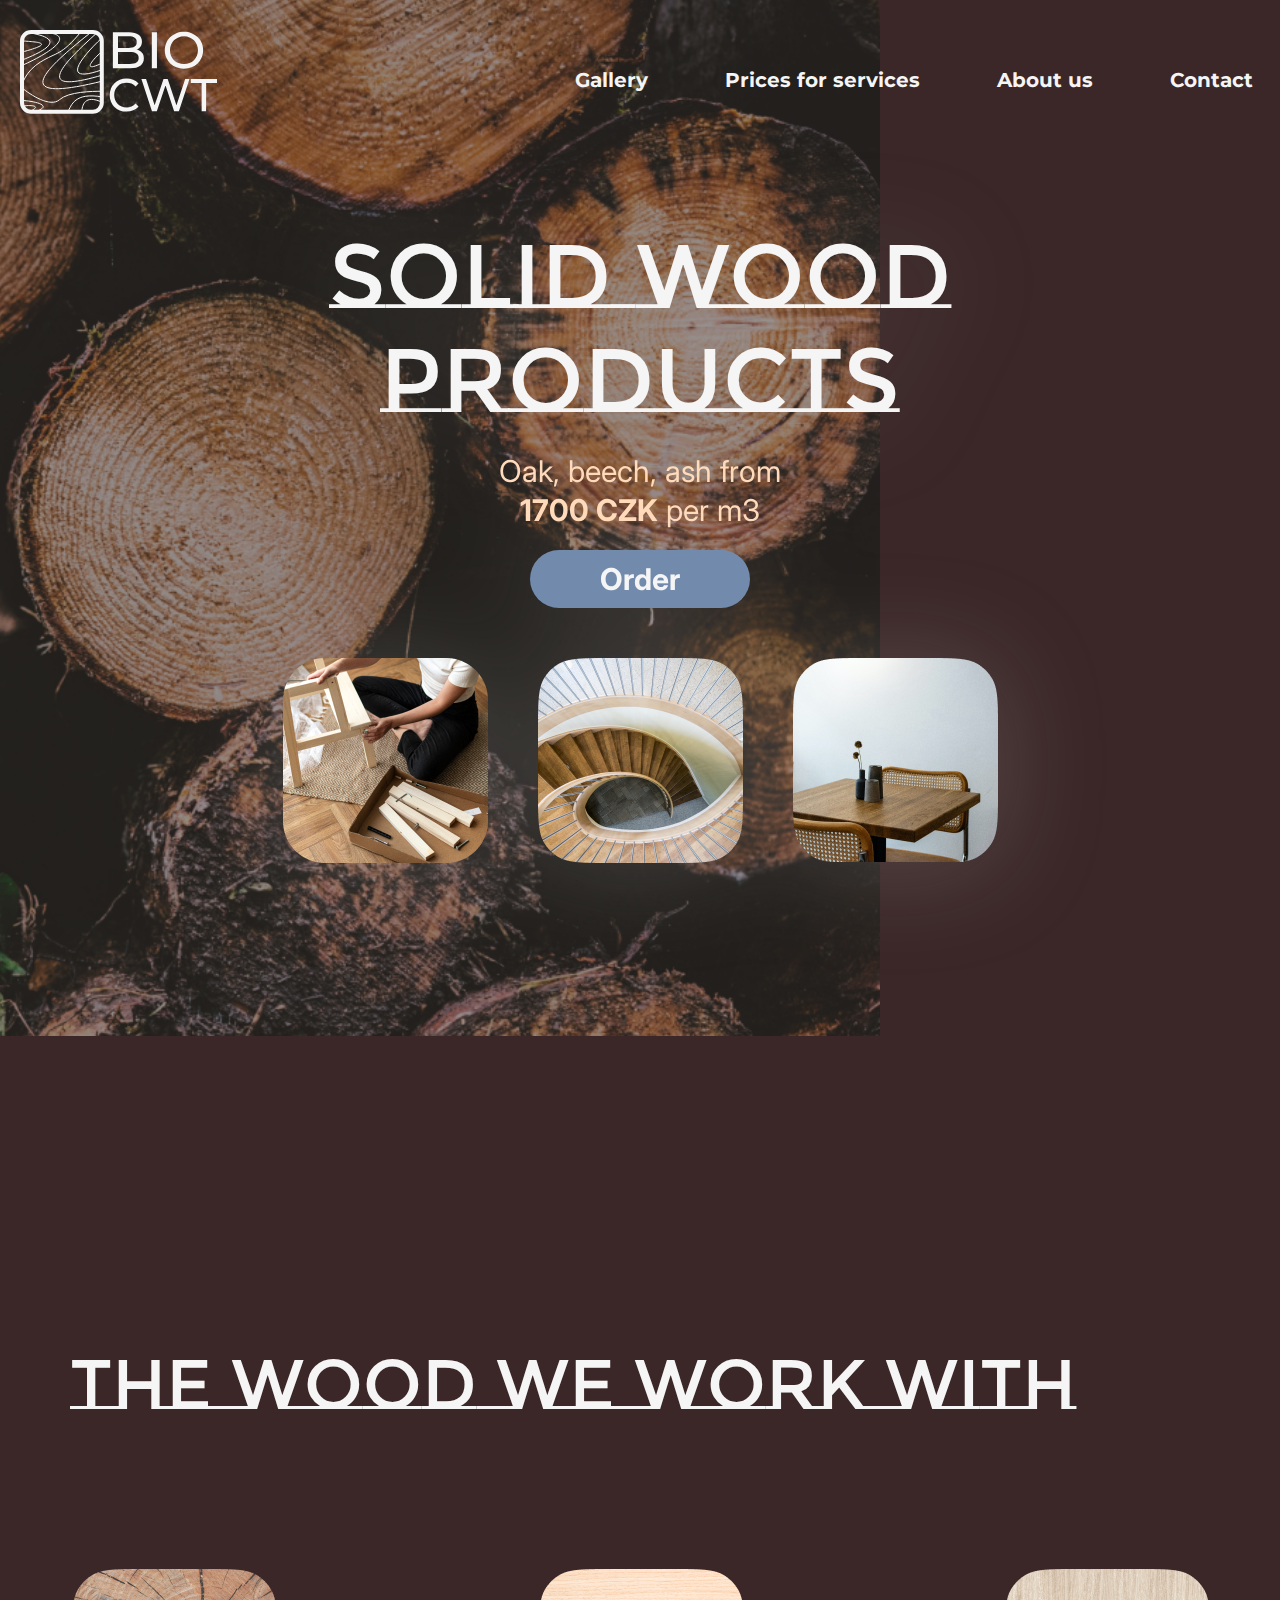
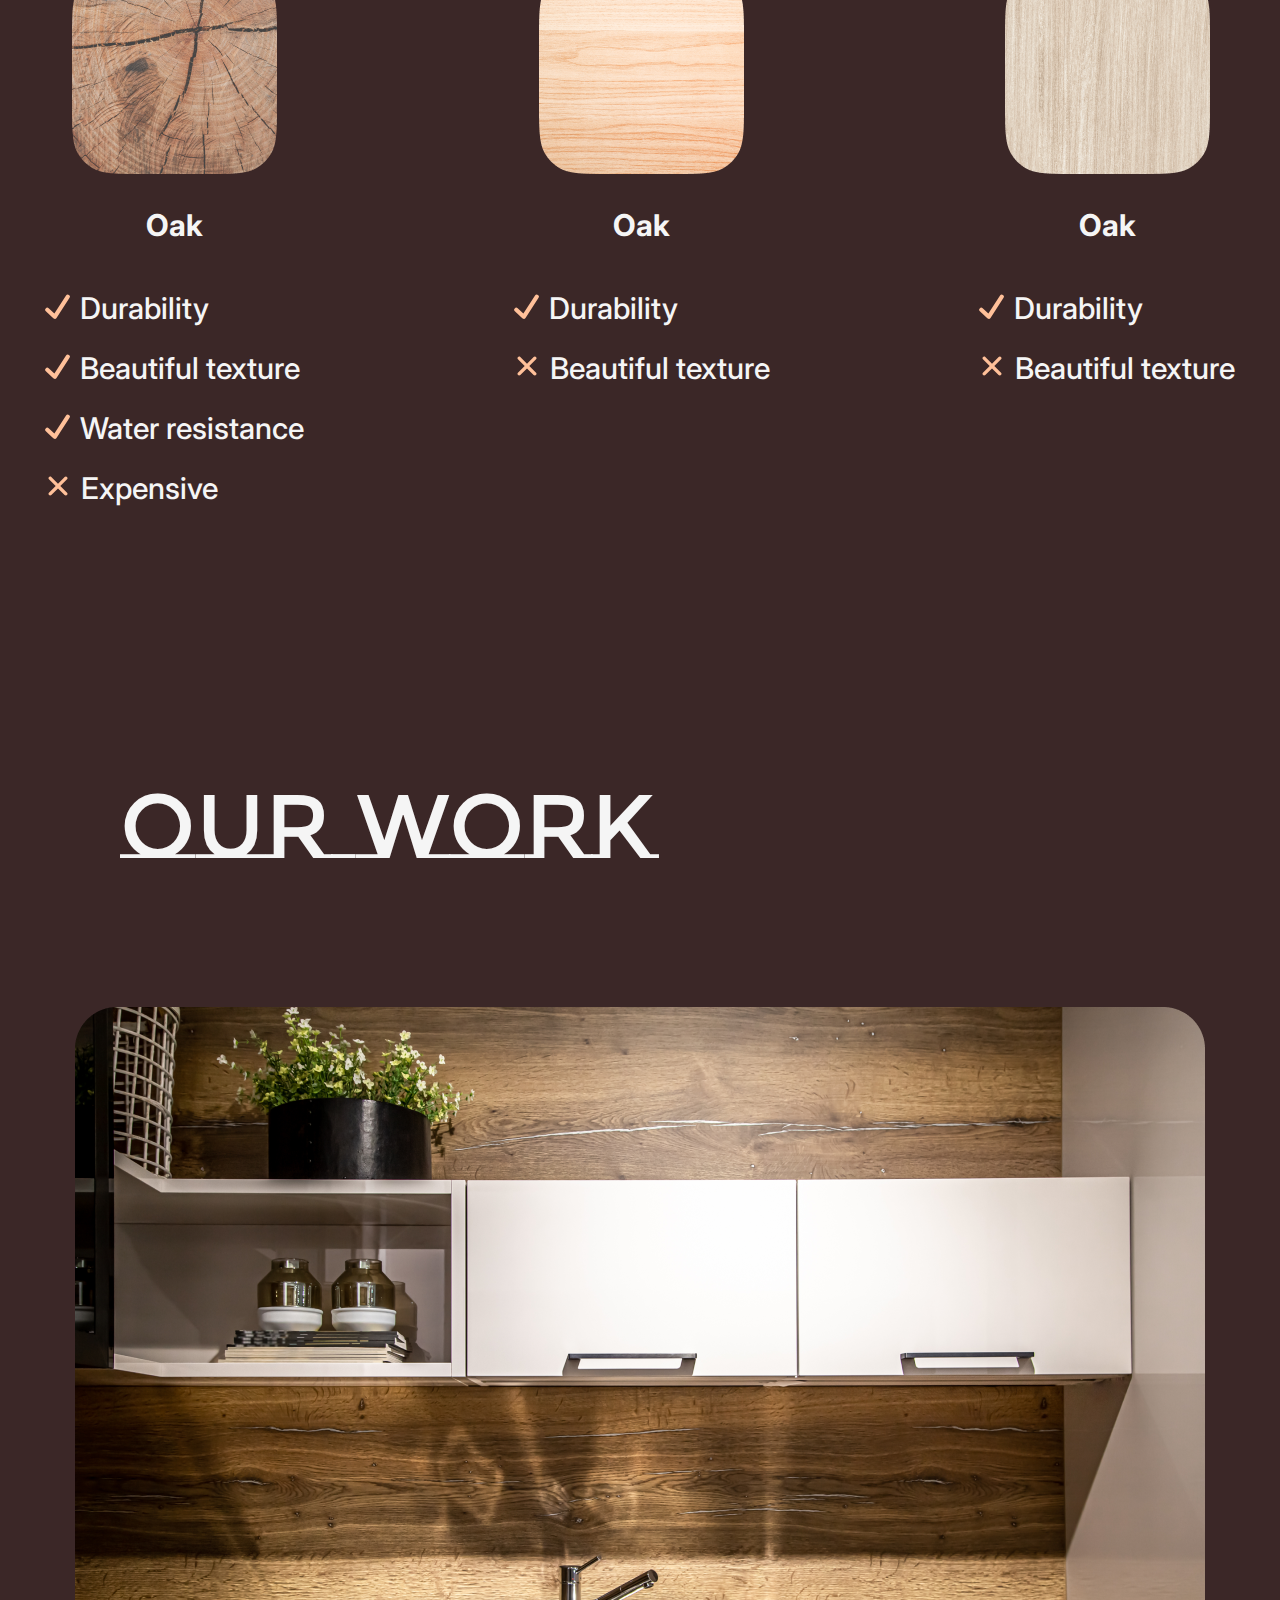
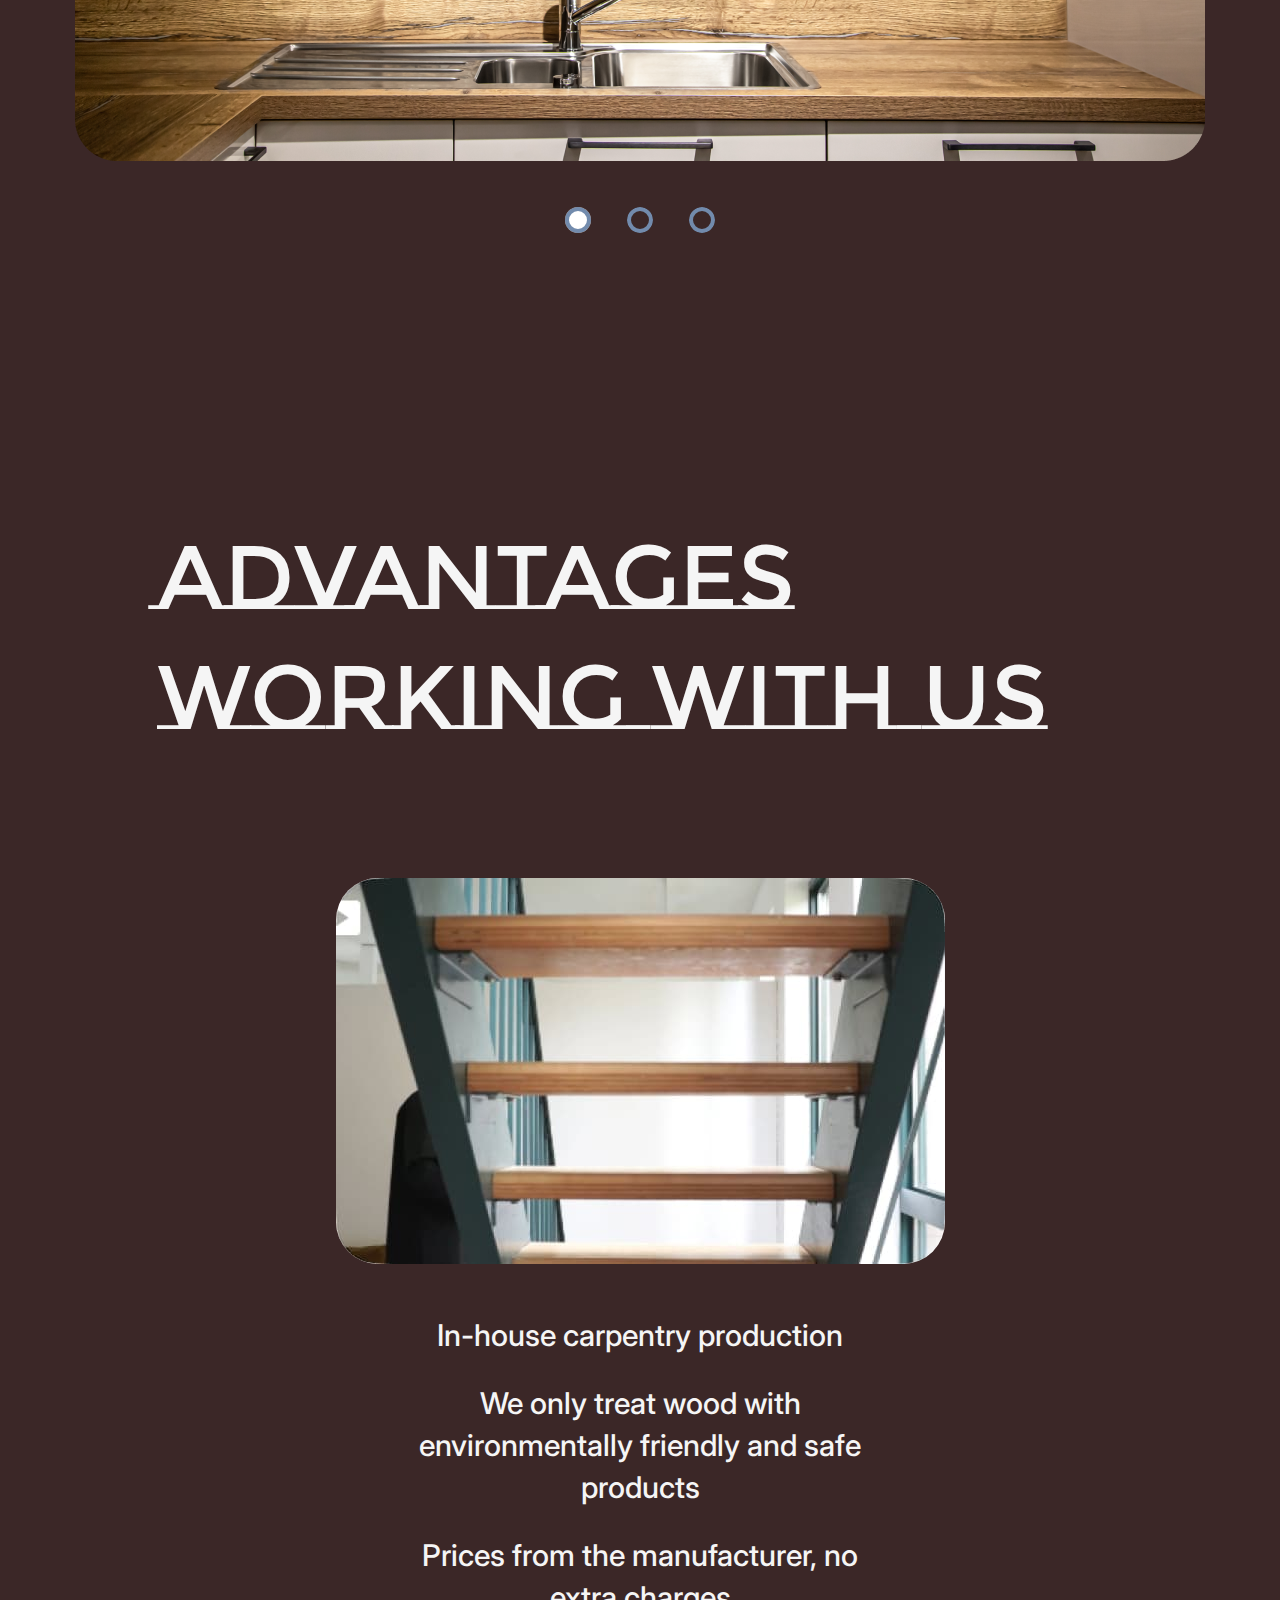
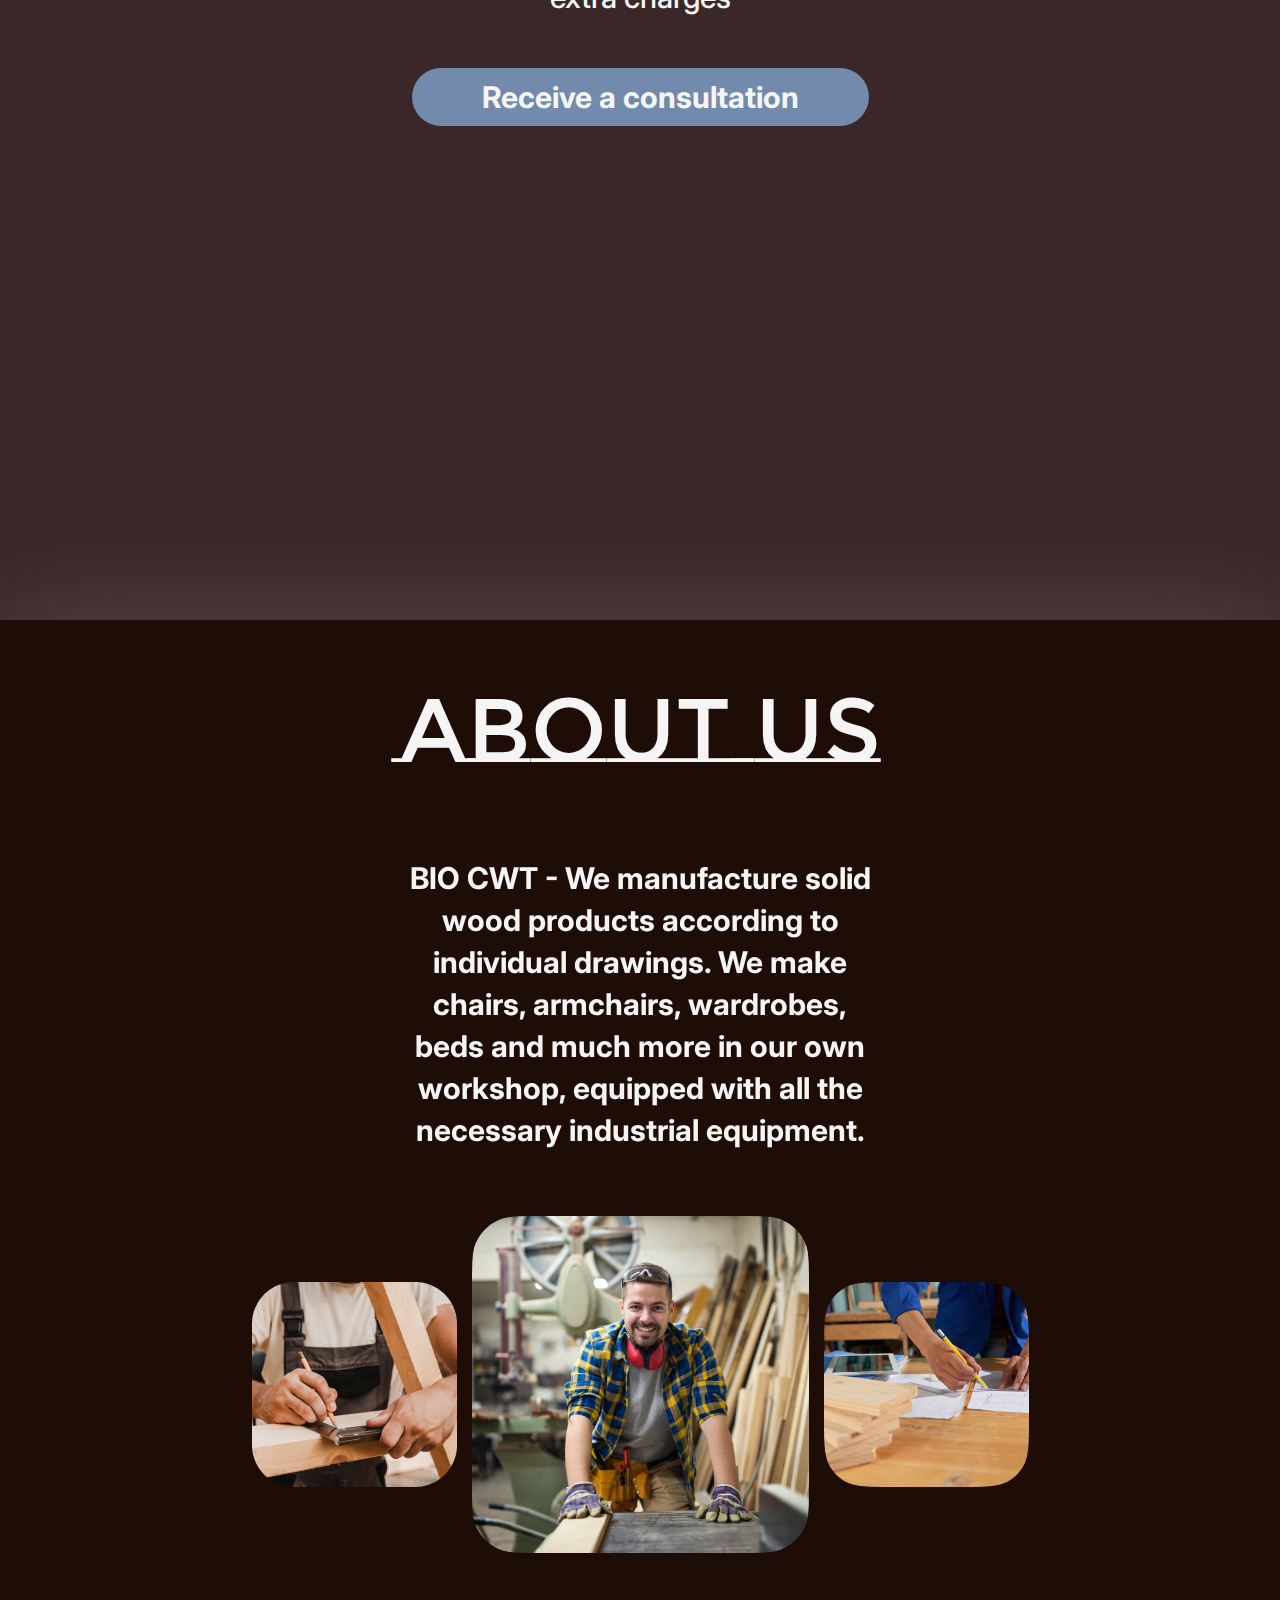
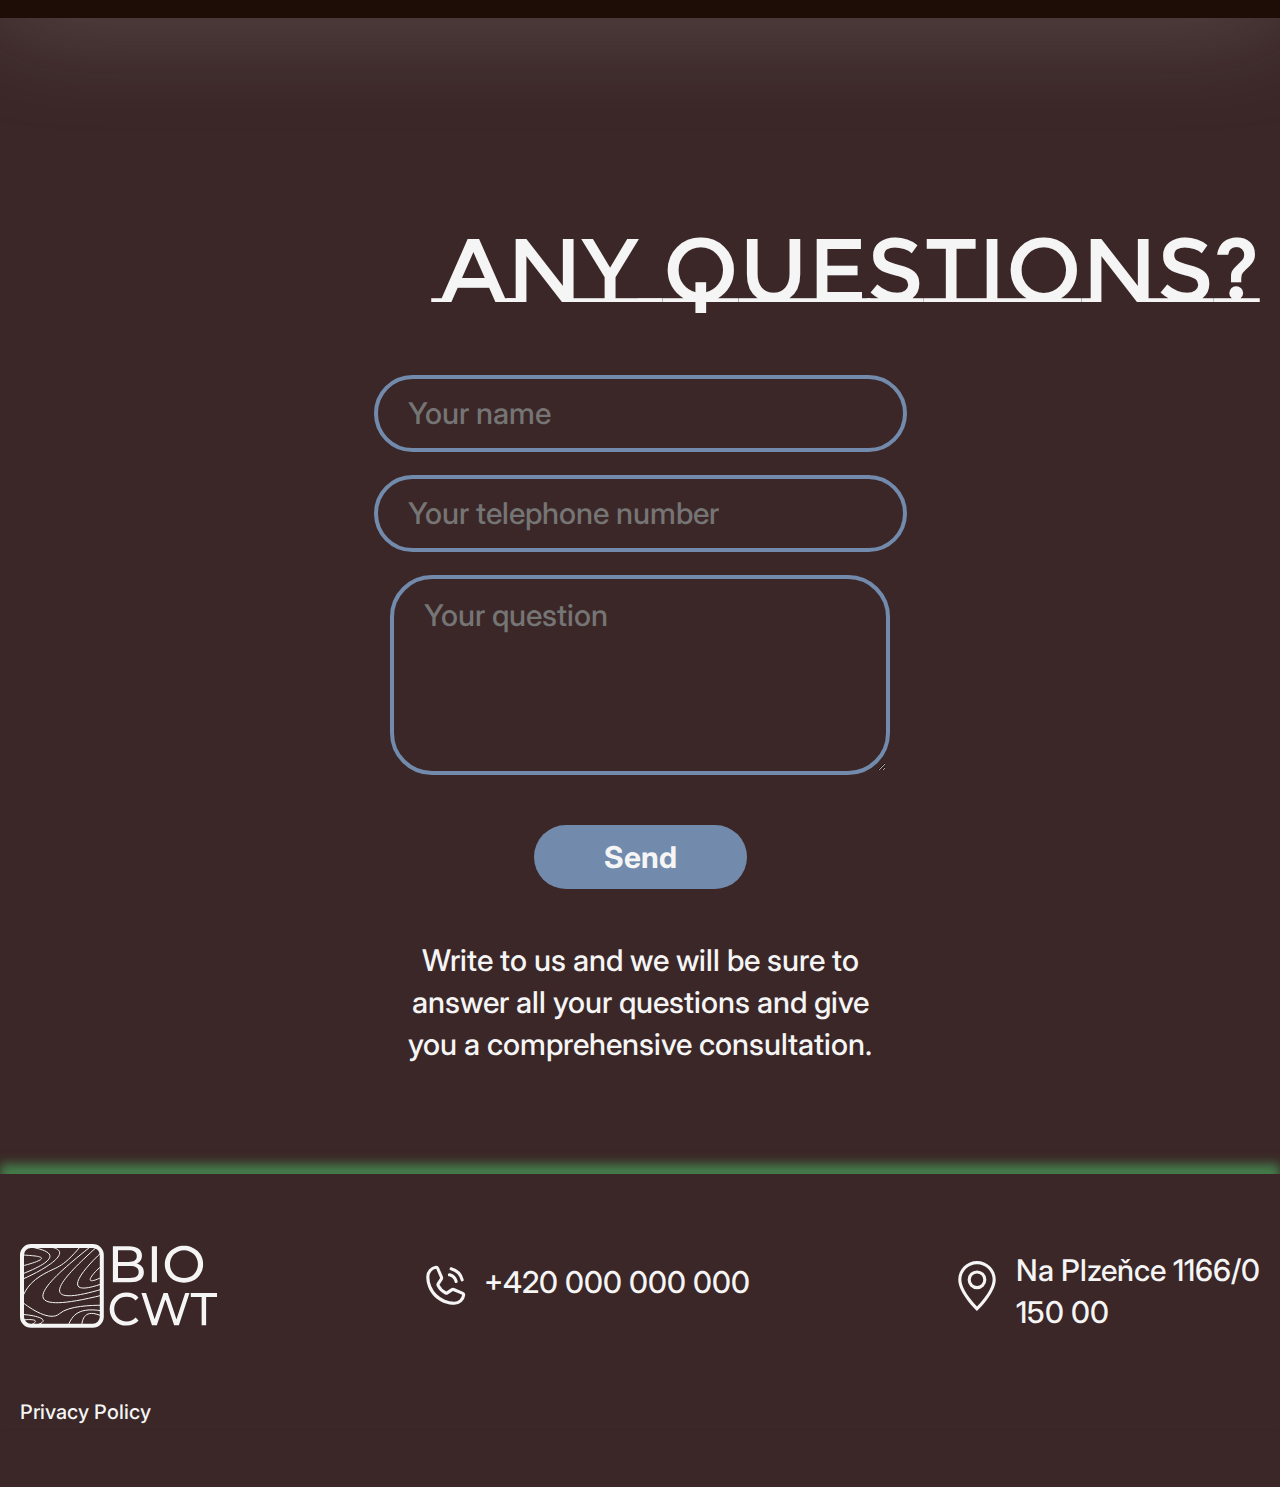
<file: index.html>
<!DOCTYPE html>
<html lang="en">
<head>
  <meta charset="UTF-8">
  <meta name="viewport" content="width=device-width, initial-scale=1.0">
  <title>Toop</title>
  <link rel="preconnect" href="https://fonts.googleapis.com">
  <link rel="preconnect" href="https://fonts.gstatic.com" crossorigin>
  <link href="https://fonts.googleapis.com/css2?family=Inter:wght@100;300;400;500;700&family=Montserrat+Subrayada:wght@400;700&family=Montserrat:wght@100;200;300;400;500;600;700&display=swap" rel="stylesheet">
  <link rel="stylesheet" href="css/style.min.css">
  <link rel="stylesheet" href="css/slick.css">
</head>
<body>

  <header class="header">
    <div class="container">
      <div class="header__inner">
        <div class="header__logo">
          <a href="index.html">
            <img src="images/header/01.svg" alt="logo">
          </a>
        </div>
        <nav class="menu">
          <ul class="menu__list">
            <li class="menu__list-item">
              <a href="gallery.html" class="menu__list-link">
                Gallery
              </a>
            </li>
            <li class="menu__list-item">
              <a href="price.html" class="menu__list-link">
                Prices for services
              </a>
            </li>
            <li class="menu__list-item">
              <a href="about.html" class="menu__list-link">
                About us
              </a>
            </li>
            <li class="menu__list-item">
              <a href="contact.html" class="menu__list-link">
                Contact
              </a>
            </li>
          </ul>
        </nav>
      </div>
    </div>
  </header>


    <section class="solid">
      <div class="solid__box">
        <div class="solid__images">
          
        </div>
        <div class="solid__inner">
          <div class="solid__content">
            <h1 class="solid__title">
              Solid wood products
            </h1>
            <p class="solid__text">
              Oak, beech, ash from <br> <span>1700 CZK</span> per m3
            </p>
            <div class="solid__btn">
                <a href="#!" class="solid__btn-link">
                  Order
                </a>
            </div>
          </div>
          <hr class="product-line">
          <div class="solid__items">
            <div class="solid__item">
              <img src="images/solid/02.png" alt="link" class="solid__item-img">
            </div>
            <div class="solid__item">
              <img src="images/solid/03.png" alt="link" class="solid__item-img">
            </div>
            <div class="solid__item">
              <img src="images/solid/04.png" alt="link" class="solid__item-img">
            </div>
          </div>
        </div>
      </div>
    </section>

    <section class="wood">
      <div class="container">
        <div class="wood__inner">
          <div class="wood__title">
            THE WOOD WE WORK WITH
          </div>
          <div class="wood__items">
            <div class="wood__item">
              <div class="wood__item-img">
                <img src="images/wood/01.png" class="wood__item-images" alt="img">
              </div>
              <div class="wood__item-content">
                <div class="wood__item-title">
                  Oak
                </div>
                <ul class="wood__list">
                  <li class="wood__list-item">
                    <div class="wood__list-img">
                      <img class="wood__list-images" src="images/wood/04.svg" alt="logo">
                    </div>
                    <p class="wood__list-text">
                      Durability
                    </p>
                  </li>
                  <li class="wood__list-item">
                    <div class="wood__list-img">
                      <img class="wood__list-images" src="images/wood/04.svg" alt="logo">
                    </div>
                    <p class="wood__list-text">
                      Beautiful texture
                    </p>
                  </li>
                  <li class="wood__list-item">
                    <div class="wood__list-img">
                      <img class="wood__list-images" src="images/wood/04.svg" alt="logo">
                    </div>
                    <p class="wood__list-text">
                      Water resistance
                    </p>
                  </li>
                  <li class="wood__list-item">
                    <div class="wood__list-img">
                      <img class="wood__list-images" src="images/wood/05.svg" alt="logo">
                    </div>
                    <p class="wood__list-text">
                      Expensive
                    </p>
                  </li>
                </ul>
              </div>
            </div>
            <div class="wood__item">
              <div class="wood__item-img">
                <img src="images/wood/02.png" class="wood__item-images" alt="img">
              </div>
              <div class="wood__item-content">
                <div class="wood__item-title">
                  Oak
                </div>
                <ul class="wood__list">
                  <li class="wood__list-item">
                    <div class="wood__list-img">
                      <img class="wood__list-images" src="images/wood/04.svg" alt="logo">
                    </div>
                    <p class="wood__list-text">
                      Durability
                    </p>
                  </li>
                  <li class="wood__list-item">
                    <div class="wood__list-img">
                      <img class="wood__list-images" src="images/wood/05.svg" alt="logo">
                    </div>
                    <p class="wood__list-text">
                      Beautiful texture
                    </p>
                  </li>
                </ul>
              </div>
            </div>
            <div class="wood__item">
              <div class="wood__item-img">
                <img src="images/wood/03.png" class="wood__item-images" alt="img">
              </div>
              <div class="wood__item-content">
                <div class="wood__item-title">
                  Oak
                </div>
                <ul class="wood__list">
                  <li class="wood__list-item">
                    <div class="wood__list-img">
                      <img class="wood__list-images" src="images/wood/04.svg" alt="logo">
                    </div>
                    <p class="wood__list-text">
                      Durability
                    </p>
                  </li>
                  <li class="wood__list-item">
                    <div class="wood__list-img">
                      <img class="wood__list-images" src="images/wood/05.svg" alt="logo">
                    </div>
                    <p class="wood__list-text">
                      Beautiful texture
                    </p>
                  </li>
                </ul>
              </div>
            </div>
          </div>
        </div>
      </div>
    </section>

    <section class="slider">
      <div class="container">
        <div class="slider__title">
          Our work
        </div>
        <div  class="slider__items">
          <div class="slider__item">
            <img class="slider__item-img" src="images/slider/01.png" alt="logo">
          </div>
          <div class="slider__item">
            <img class="slider__item-img" src="images/slider/01.png" alt="logo">
          </div>
          <div class="slider__item">
            <img class="slider__item-img" src="images/slider/01.png" alt="logo">
          </div>
        </div>
      </div>
    </section>

    <section class="advantages">
      <div class="container">
        <div class="advantages__title">
          Advantages
          working with us
        </div>
        <div class="advantages__inner">
          <div class="advantages__img">
            <img class="advantages__images" src="images/advantages/01.jpg" alt="logo">
          </div>
          <div class="advantages__text">
            <p>
              In-house carpentry production
            </p>
            <p>
              We only treat wood with environmentally friendly and safe products
            </p>
            <p>
              Prices from the manufacturer, no extra charges
            </p>
          </div>
        </div>
        <div class="advantages__btn">
          <a href="#!" class="advantages__button">
            Receive a consultation
          </a>
        </div>
      </div>
    </section>

    <section class="about">
      <div class="about__box">
        <div class="about__inner">
          <div class="about__content">
            <div class="about__title">
              About us
            </div>
            <div class="about__text">
              BIO CWT  - We manufacture solid wood products according to individual drawings. We make chairs, armchairs, wardrobes, beds and much more in our own workshop, equipped with all the necessary industrial equipment.
            </div>
          </div>
          <div class="about__items">
            <img class="about__img about__img-1" src="images/about/01.png" alt="logo">
            <img class="about__img about__img-2" src="images/about/02.png" alt="logo">
            <img class="about__img about__img-3" src="images/about/03.png" alt="logo">
          </div>
        </div>
      </div>
    </section>

    <section class="questions">
      <div class="container">
        <div class="questions__inner">
          <div class="questions__title">
            Any questions?
          </div>
          <div class="questions__content">
            <div class="questions__wrapper">
              <form class="form">
                <div class="form__item">
                  <input type="text" class="form__input" placeholder="Your name">
                </div>
                <div class="form__item">
                  <input type="text" class="form__input" placeholder="Your telephone number">
                </div>
                <div class="form__item">
                  <textarea placeholder="Your question" name="massage" id="formMassage" cols="30" rows="10" class="form__input form__textarea"></textarea>
                </div>
              </form>
            <div class="questions__button">
              <a href="#!" class="questions__button-link">
                Send
              </a>
            </div>
          </div>
            <div class="questions__text">
              Write to us and we will be sure to <br> answer all your questions and give <br> you a comprehensive consultation.
            </div>
          </div>
        </div>
      </div>
    </section>

    <footer class="footer">
      <div class="container">
        <div class="footer__content">
          <div class="footer__logo">
            <a href="index.html">
              <img class="footer__logo-img" src="images/footer/01.svg" alt="logo">
            </a>
          </div>
          <div class="footer__tel">
            <div class="footer__tel-img">
              <img class="footer__tel-images" src="images/footer/02.svg" alt="tel">
            </div>
            <p class="footer__tel-text">
              <a href="tel:+420000000000">
                +420 000 000 000
              </a>
            </p>
          </div>
          <div class="footer__adress">
            <div class="footer__adress-img">
              <img class="footer__adress-images" src="images/footer/03.svg" alt="adress">
            </div>
            <p class="footer__adress-text">
              Na Plzeňce 1166/0 <br>
              150 00
            </p>
          </div>
        </div>
        <div class="footer__info">
          <p class="footer__info-text">
            Privacy Policy
          </p>
        </div>
      </div>
    </footer>

  <script src="https://ajax.googleapis.com/ajax/libs/jquery/3.4.1/jquery.min.js"></script>
  <script src="js/main.min.js"></script>
  <script src="js/slick.js"></script>
</body>
</html>
</file>
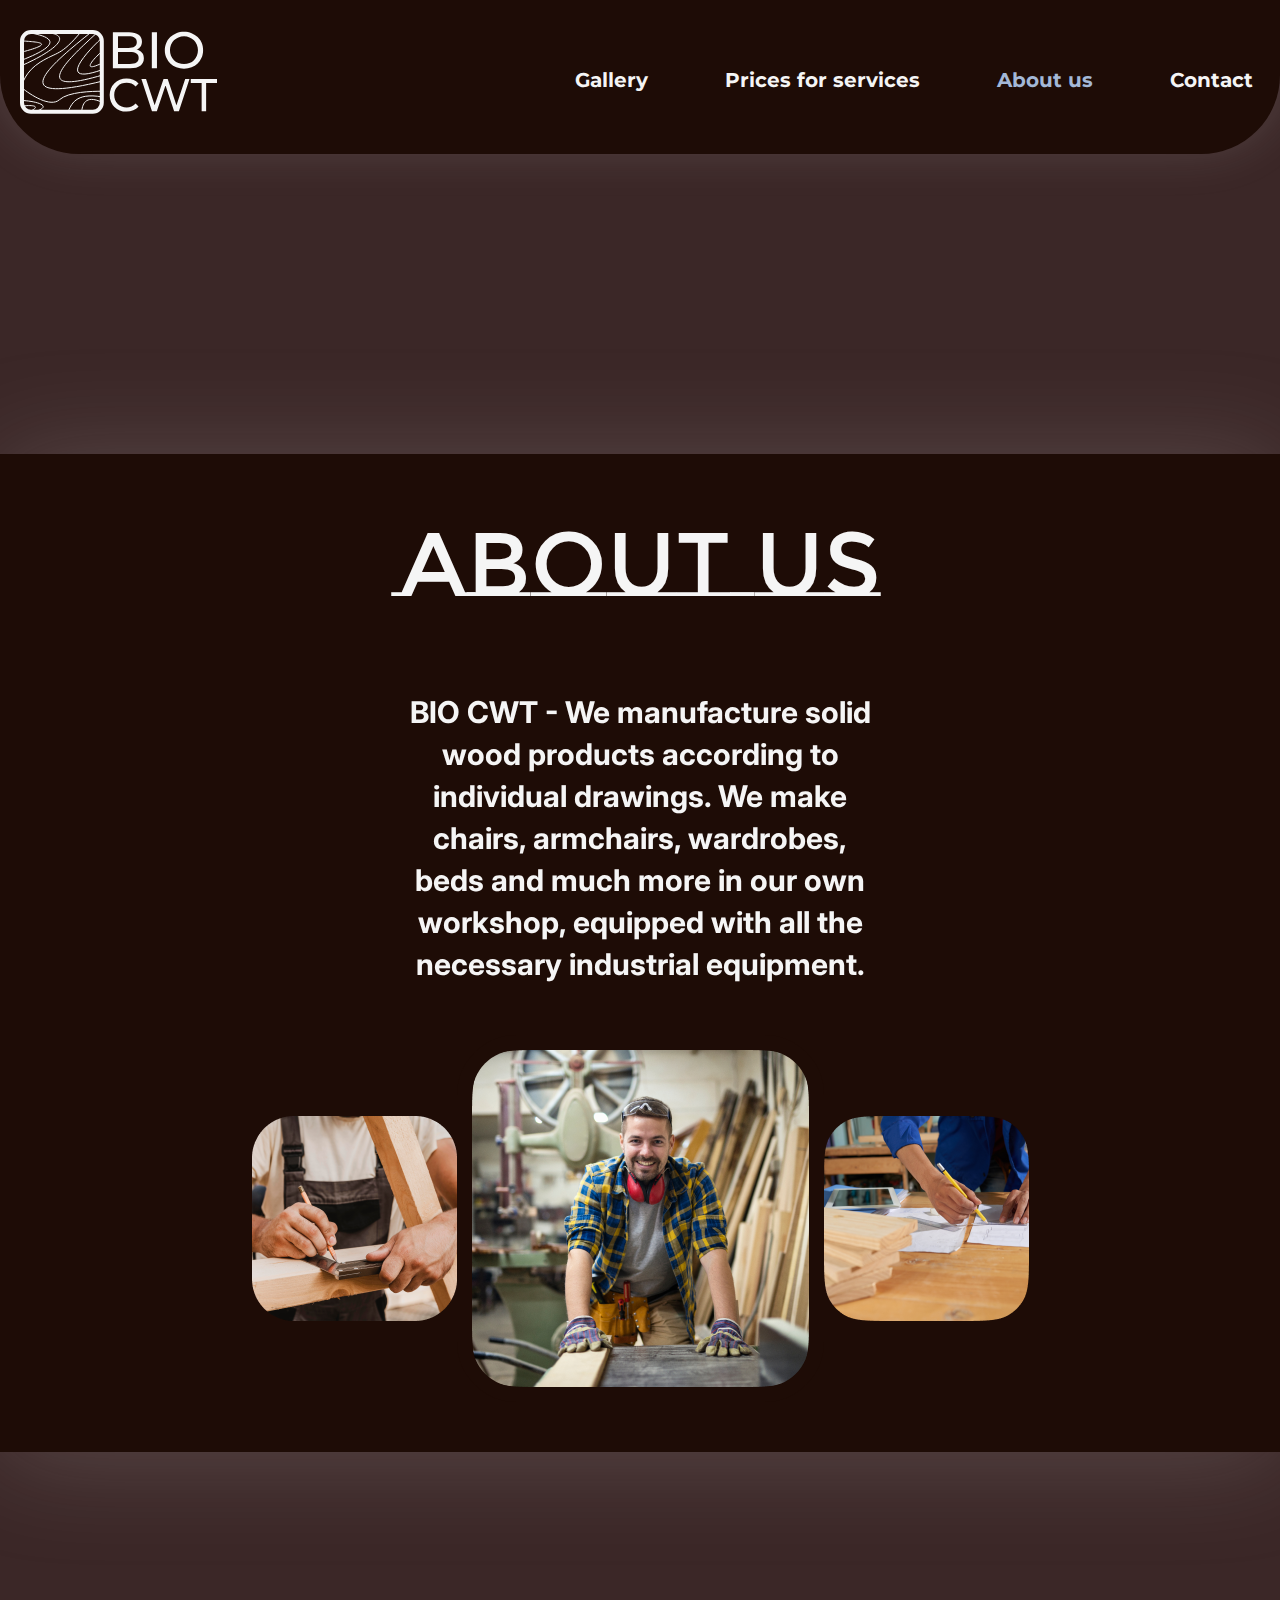
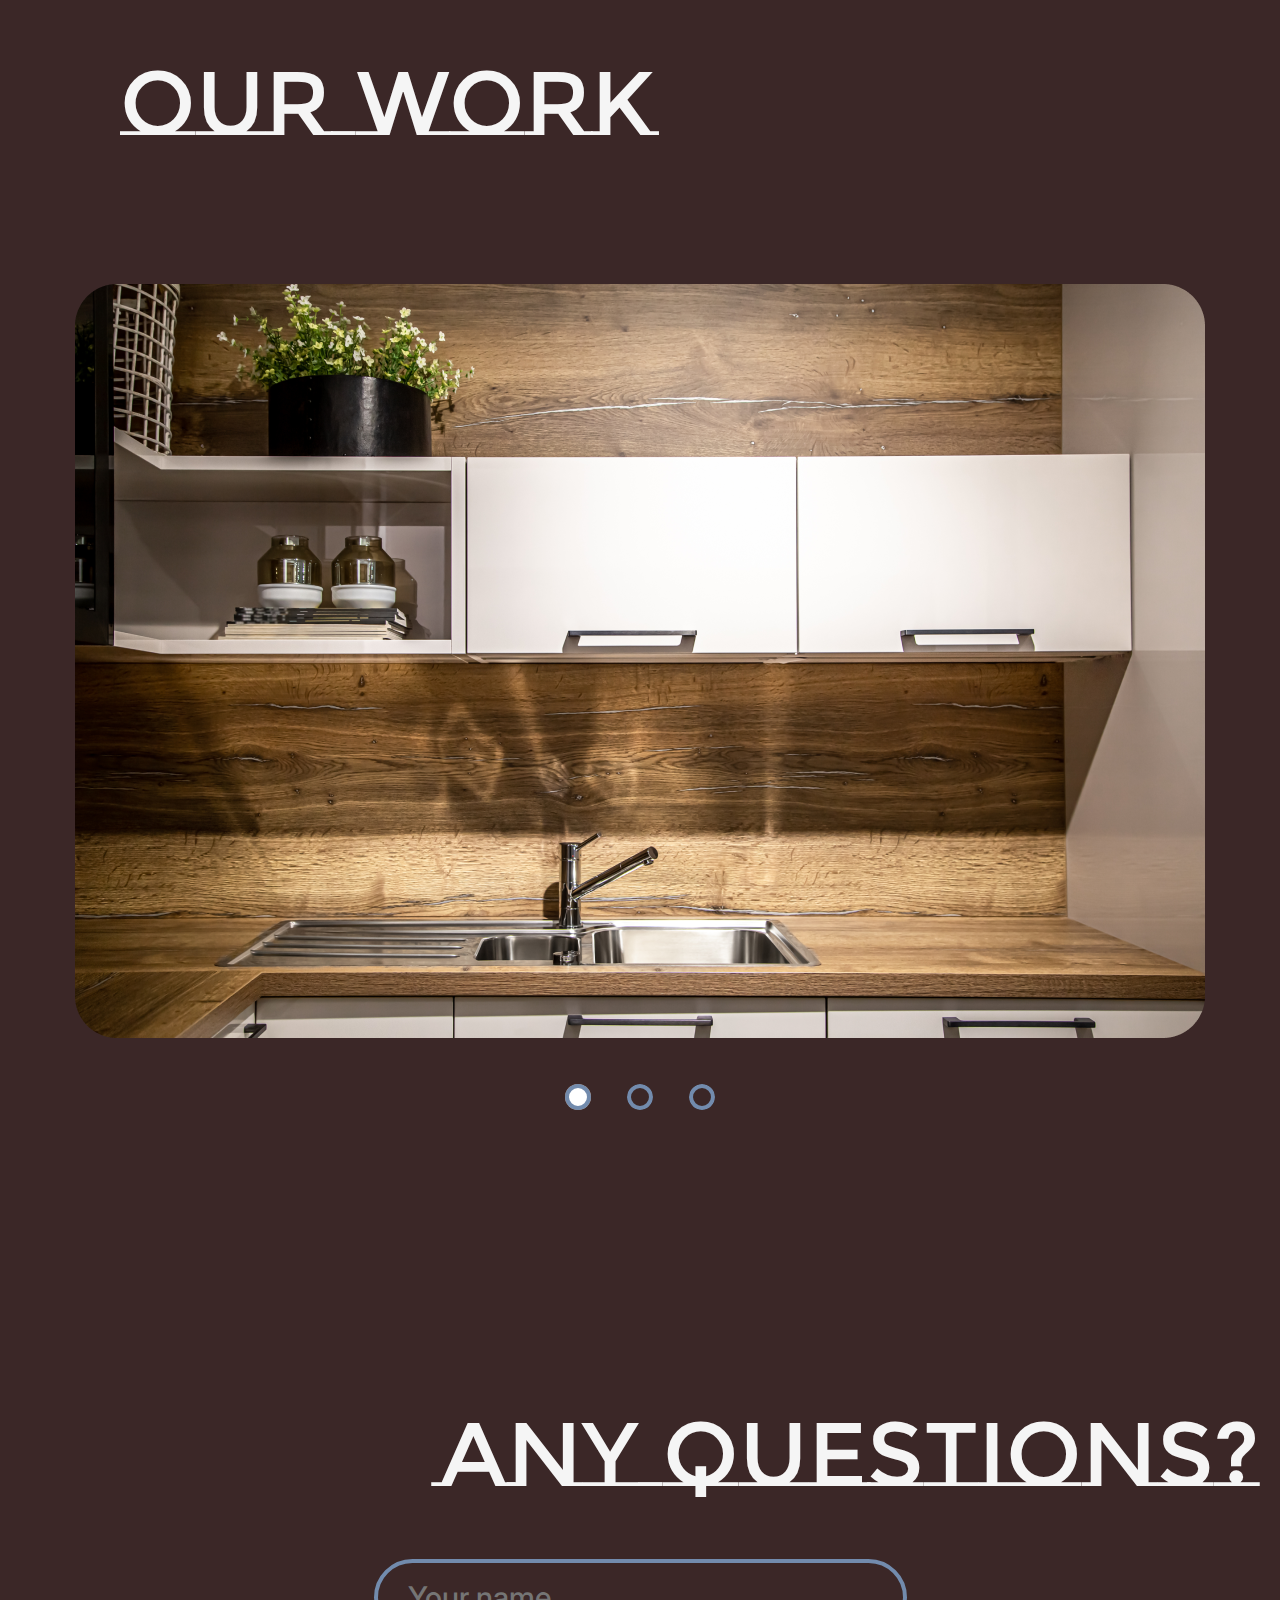
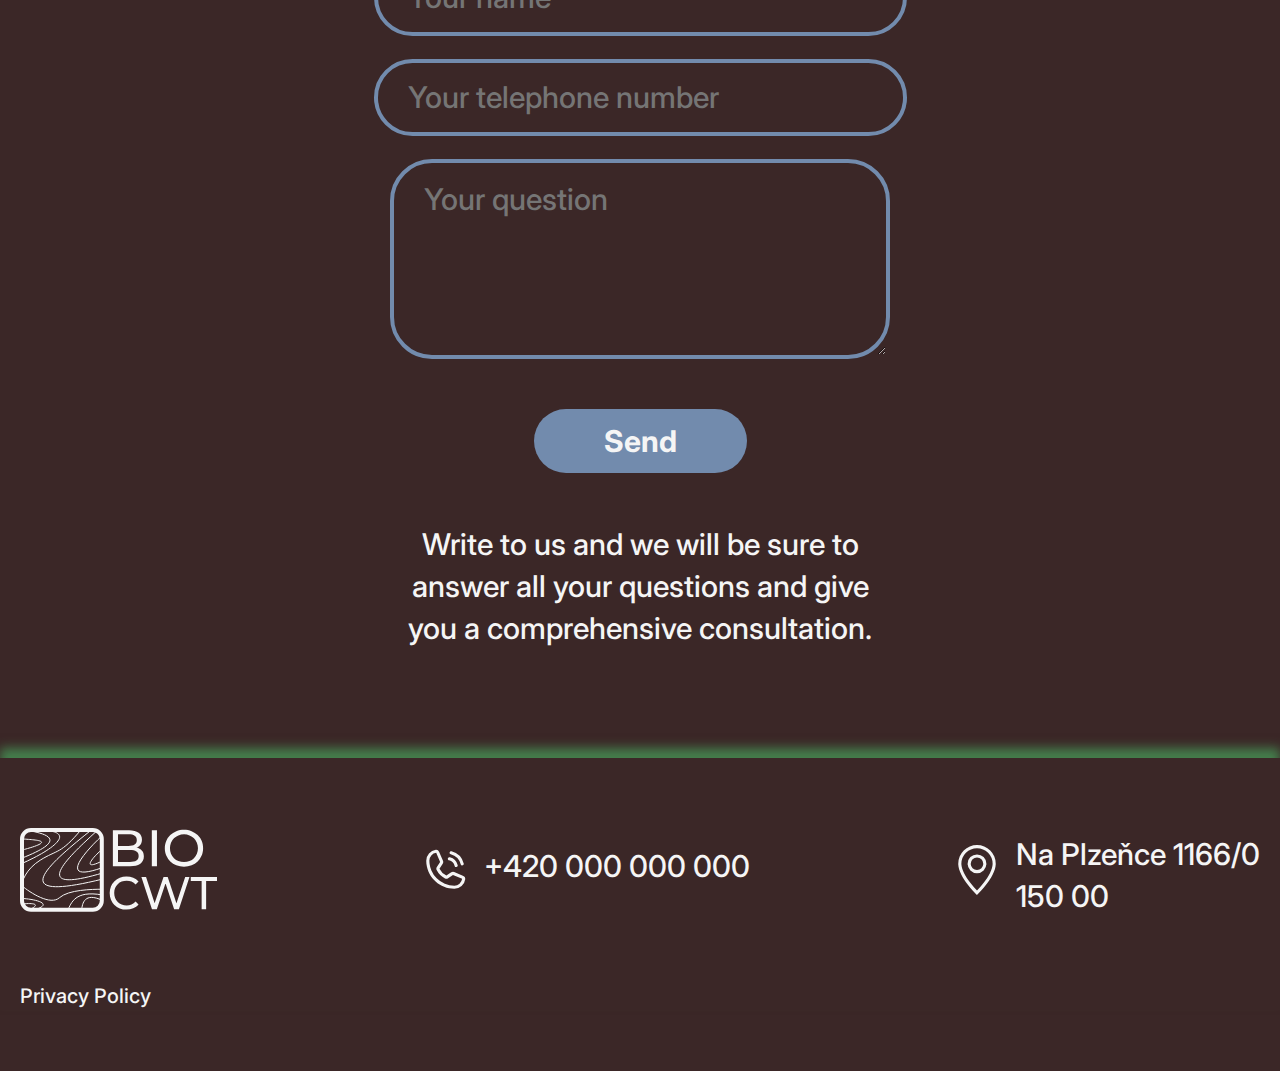
<file: about.html>
<!DOCTYPE html>
<html lang="en">
<head>
  <meta charset="UTF-8">
  <meta name="viewport" content="width=device-width, initial-scale=1.0">
  <title>Toop</title>
  <link rel="preconnect" href="https://fonts.googleapis.com">
  <link rel="preconnect" href="https://fonts.gstatic.com" crossorigin>
  <link href="https://fonts.googleapis.com/css2?family=Inter:wght@100;300;400;500;700&family=Montserrat+Subrayada:wght@400;700&family=Montserrat:wght@100;200;300;400;500;600;700&display=swap" rel="stylesheet">
  <link rel="stylesheet" href="css/style.min.css">
  <link rel="stylesheet" href="css/slick.css">
</head>
<body>

  <header class="header header__active">
    <div class="container">
      <div class="header__inner header__inner-active">
        <div class="header__logo">
          <a href="index.html">
            <img src="images/header/01.svg" alt="logo">
          </a>
        </div>
        <nav class="menu">
          <ul class="menu__list">
            <li class="menu__list-item">
              <a href="gallery.html" class="menu__list-link">
                Gallery
              </a>
            </li>
            <li class="menu__list-item">
              <a href="price.html" class="menu__list-link">
                Prices for services
              </a>
            </li>
            <li class="menu__list-item">
              <a href="about.html" class="menu__list-link menu__list-link--active">
                About us
              </a>
            </li>
            <li class="menu__list-item">
              <a href="contact.html" class="menu__list-link">
                Contact
              </a>
            </li>
          </ul>
        </nav>
      </div>
    </div>
  </header>

  <main class="main">

    <section class="about">
      <div class="about__box">
        <div class="about__inner">
          <div class="about__content">
            <div class="about__title">
              About us
            </div>
            <div class="about__text">
              BIO CWT  - We manufacture solid wood products according to individual drawings. We make chairs, armchairs, wardrobes, beds and much more in our own workshop, equipped with all the necessary industrial equipment.
            </div>
          </div>
          <div class="about__items">
            <img class="about__img about__img-1" src="images/about/01.png" alt="logo">
            <img class="about__img about__img-2" src="images/about/02.png" alt="logo">
            <img class="about__img about__img-3" src="images/about/03.png" alt="logo">
          </div>
        </div>
      </div>
    </section>

    <section class="slider">
      <div class="container">
        <div class="slider__title">
          Our work
        </div>
        <div  class="slider__items">
          <div class="slider__item">
            <img class="slider__item-img" src="images/slider/01.png" alt="logo">
          </div>
          <div class="slider__item">
            <img class="slider__item-img" src="images/slider/01.png" alt="logo">
          </div>
          <div class="slider__item">
            <img class="slider__item-img" src="images/slider/01.png" alt="logo">
          </div>
        </div>
      </div>
    </section>

    <section class="questions">
      <div class="container">
        <div class="questions__inner">
          <div class="questions__title">
            Any questions?
          </div>
          <div class="questions__content">
            <div class="questions__wrapper">
              <form class="form">
                <div class="form__item">
                  <input type="text" class="form__input" placeholder="Your name">
                </div>
                <div class="form__item">
                  <input type="text" class="form__input" placeholder="Your telephone number">
                </div>
                <div class="form__item">
                  <textarea placeholder="Your question" name="massage" id="formMassage" cols="30" rows="10" class="form__input form__textarea"></textarea>
                </div>
              </form>
              <div class="questions__button">
                <a href="#!" class="questions__button-link">
                  Send
                </a>
              </div>
            </div>
            <div class="questions__text">
              Write to us and we will be sure to <br> answer all your questions and give <br> you a comprehensive consultation.
            </div>
          </div>
        </div>
      </div>
    </section>

    <footer class="footer">
      <div class="container">
        <div class="footer__content">
          <div class="footer__logo">
            <a href="index.html">
              <img src="images/footer/01.svg" alt="logo">
            </a>
          </div>
          <div class="footer__tel">
            <div class="footer__tel-img">
              <img src="images/footer/02.svg" alt="tel">
            </div>
            <p class="footer__tel-text">
              <a href="tel:+420000000000">
                +420 000 000 000
              </a>
            </p>
          </div>
          <div class="footer__adress">
            <div class="footer__adress-img">
              <img src="images/footer/03.svg" alt="adress">
            </div>
            <p class="footer__adress-text">
              Na Plzeňce 1166/0 <br>
              150 00
            </p>
          </div>
        </div>
        <div class="footer__info">
          <p class="footer__info-text">
            Privacy Policy
          </p>
        </div>
      </div>
    </footer>
  </main>

  <script src="https://ajax.googleapis.com/ajax/libs/jquery/3.4.1/jquery.min.js"></script>
  <script src="js/main.min.js"></script>
  <script src="js/slick.js"></script>
</body>
</html>
</file>
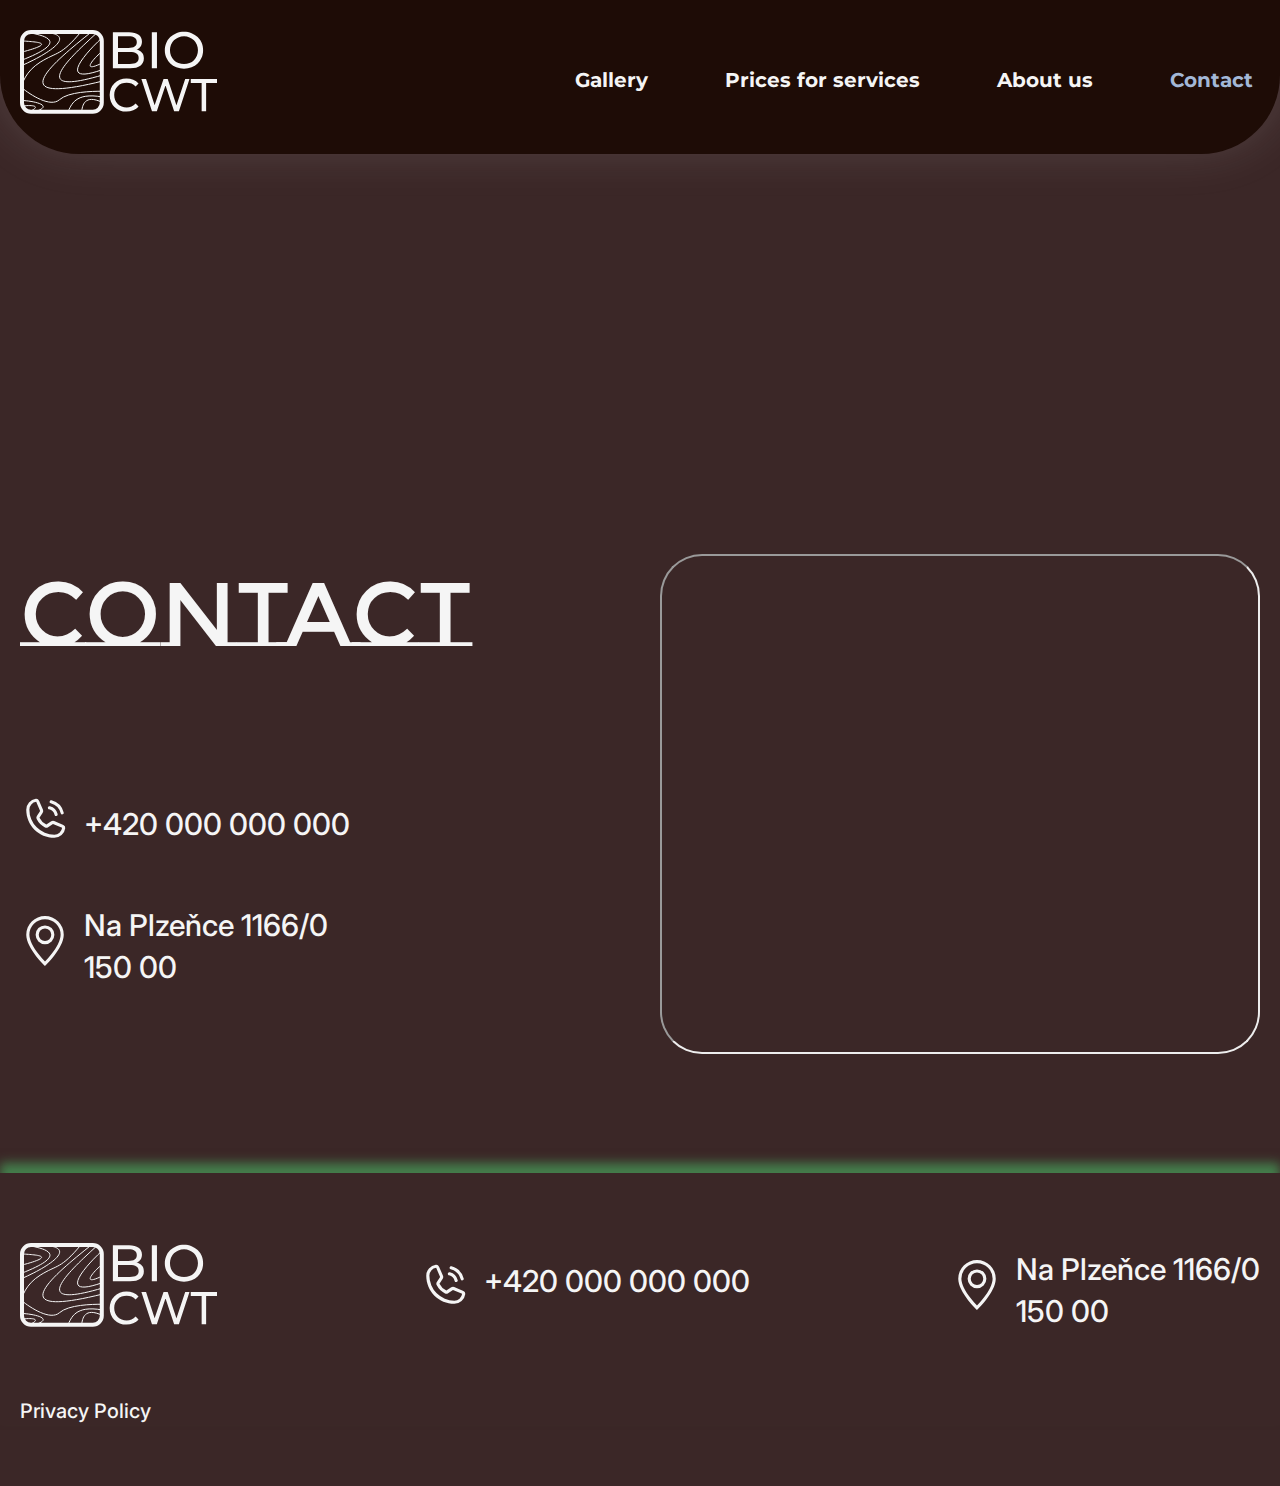
<file: contact.html>
<!DOCTYPE html>
<html lang="en">
<head>
  <meta charset="UTF-8">
  <meta name="viewport" content="width=device-width, initial-scale=1.0">
  <title>Toop</title>
  <link rel="preconnect" href="https://fonts.googleapis.com">
  <link rel="preconnect" href="https://fonts.gstatic.com" crossorigin>
  <link href="https://fonts.googleapis.com/css2?family=Inter:wght@100;300;400;500;700&family=Montserrat+Subrayada:wght@400;700&family=Montserrat:wght@100;200;300;400;500;600;700&display=swap" rel="stylesheet">
  <link rel="stylesheet" href="css/style.min.css">
  <link rel="stylesheet" href="css/slick.css">
</head>
<body>

  <header class="header header__active">
    <div class="container">
      <div class="header__inner header__inner-active">
        <div class="header__logo">
          <a href="index.html">
            <img src="images/header/01.svg" alt="logo">
          </a>
        </div>
        <nav class="menu">
          <ul class="menu__list">
            <li class="menu__list-item">
              <a href="gallery.html" class="menu__list-link">
                Gallery
              </a>
            </li>
            <li class="menu__list-item">
              <a href="price.html" class="menu__list-link">
                Prices for services
              </a>
            </li>
            <li class="menu__list-item">
              <a href="about.html" class="menu__list-link">
                About us
              </a>
            </li>
            <li class="menu__list-item">
              <a href="contact.html" class="menu__list-link menu__list-link--active">
                Contact
              </a>
            </li>
          </ul>
        </nav>
      </div>
    </div>
  </header>

  <main class="main">

    <section class="contact">
      <div class="container">
        <div class="contact__inner">
          <div class="contact__content">
            <div class="contact__title">
              Contact
            </div>
            <div class="contact__items">
              <div class="contact__tel">
                <div class="contact__tel-img">
                  <img class="contact__tel-images" src="images/contact/01.svg" alt="tel">
                </div>
                <a href="tel:+420000000000" class="contact__tel-text">
                  +420 000 000 000
                </a>
              </div>
              <div class="contact__adress">
                <div class="contact__adress-img">
                  <img class="contact__adress-images" src="images/contact/02.svg" alt="adress">
                </div>
                <p class="contact__adress-text">
                  Na Plzeňce 1166/0 <br>
                  150 00
                </p>
              </div>
            </div>
          </div>
          <div class="contact__map">
            <iframe class="contact__map-item" src="https://www.google.com/maps/embed?pb=!1m10!1m8!1m3!1d2306.5252110420283!2d21.01347620689089!3d52.23106126083073!3m2!1i1024!2i768!4f13.1!5e0!3m2!1sru!2sua!4v1660932741396!5m2!1sru!2sua" width="600" height="500" style="border-radius:42px;" allowfullscreen="" loading="lazy" referrerpolicy="no-referrer-when-downgrade"></iframe>
          </div>
        </div>
      </div>
    </section>

    <footer class="footer">
      <div class="container">
        <div class="footer__content">
          <div class="footer__logo">
            <a href="index.html">
              <img src="images/footer/01.svg" alt="logo">
            </a>
          </div>
          <div class="footer__tel">
            <div class="footer__tel-img">
              <img src="images/footer/02.svg" alt="tel">
            </div>
            <p class="footer__tel-text">
              <a href="tel:+420000000000">
                +420 000 000 000
              </a>
            </p>
          </div>
          <div class="footer__adress">
            <div class="footer__adress-img">
              <img src="images/footer/03.svg" alt="adress">
            </div>
            <p class="footer__adress-text">
              Na Plzeňce 1166/0 <br>
              150 00
            </p>
          </div>
        </div>
        <div class="footer__info">
          <p class="footer__info-text">
            Privacy Policy
          </p>
        </div>
      </div>
    </footer>
  </main>

  <script src="https://ajax.googleapis.com/ajax/libs/jquery/3.4.1/jquery.min.js"></script>
  <script src="js/main.min.js"></script>
  <script src="js/slick.js"></script>
</body>
</html>
</file>
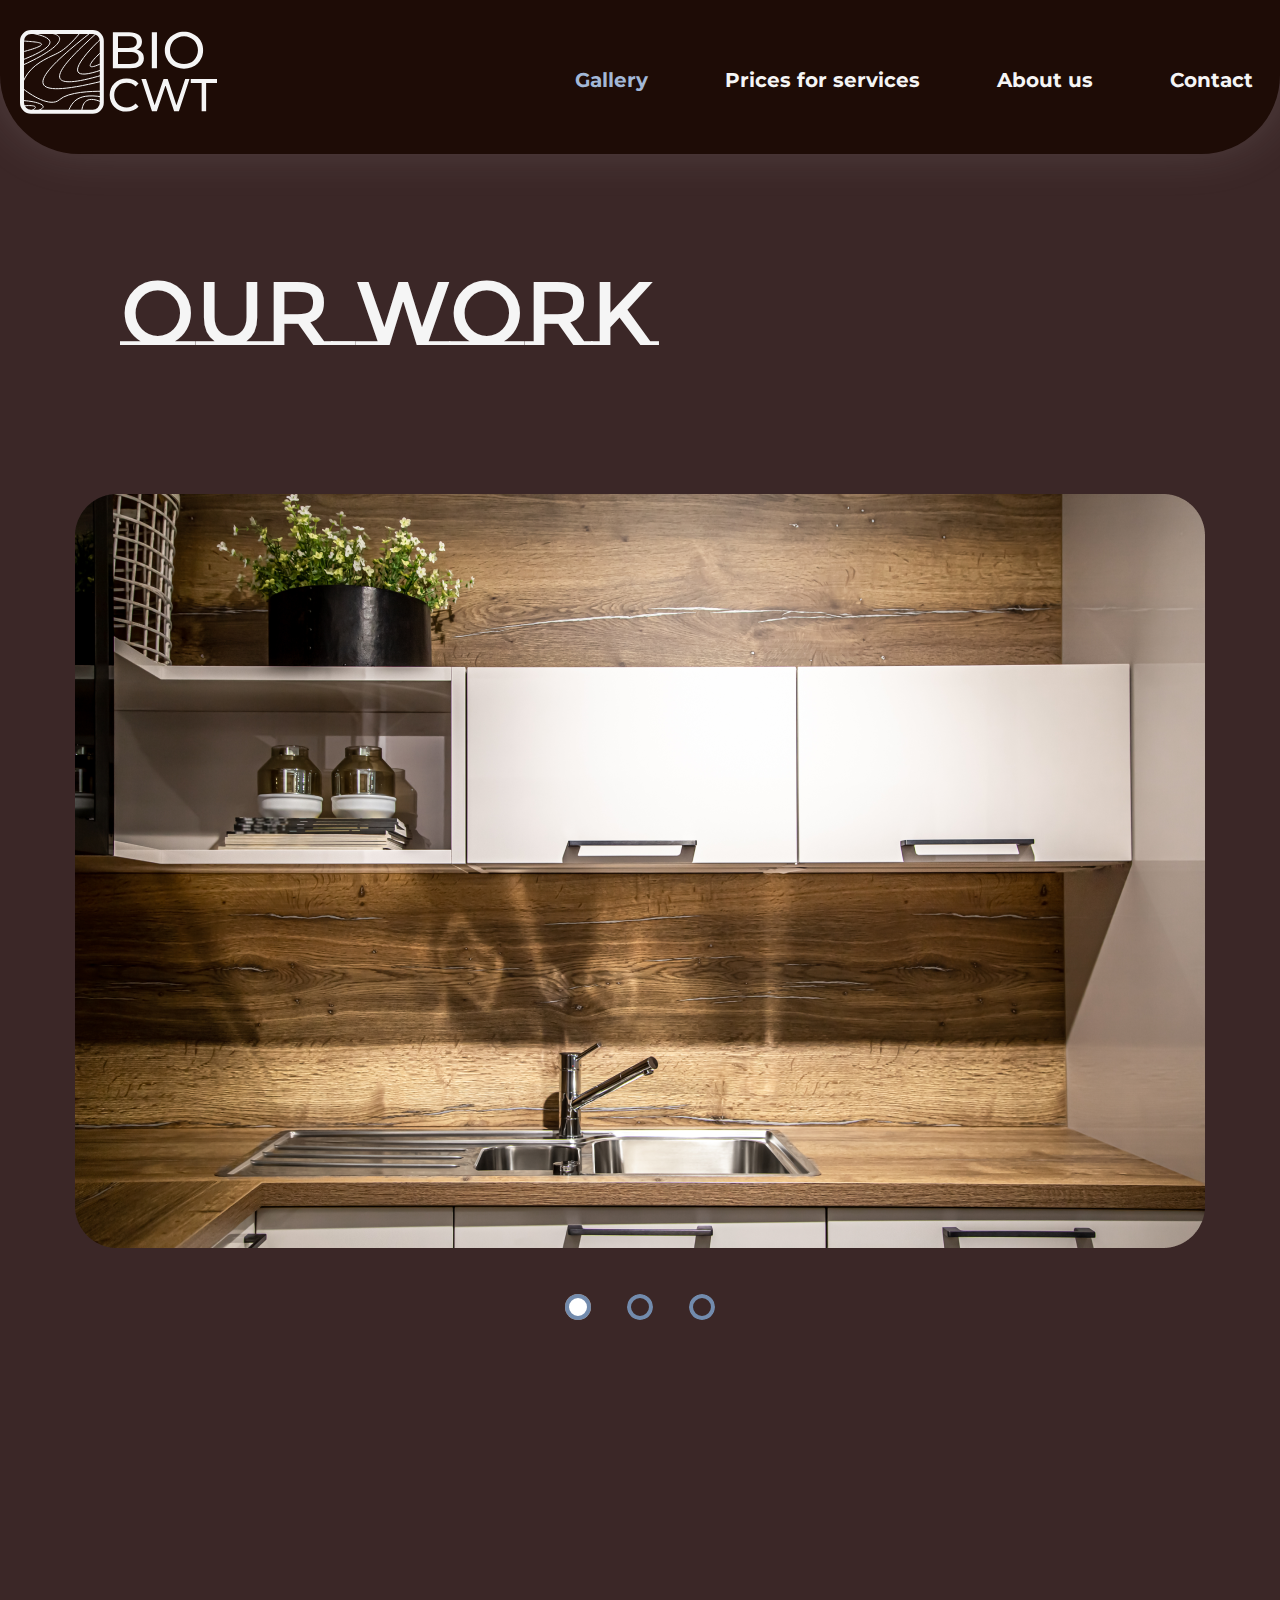
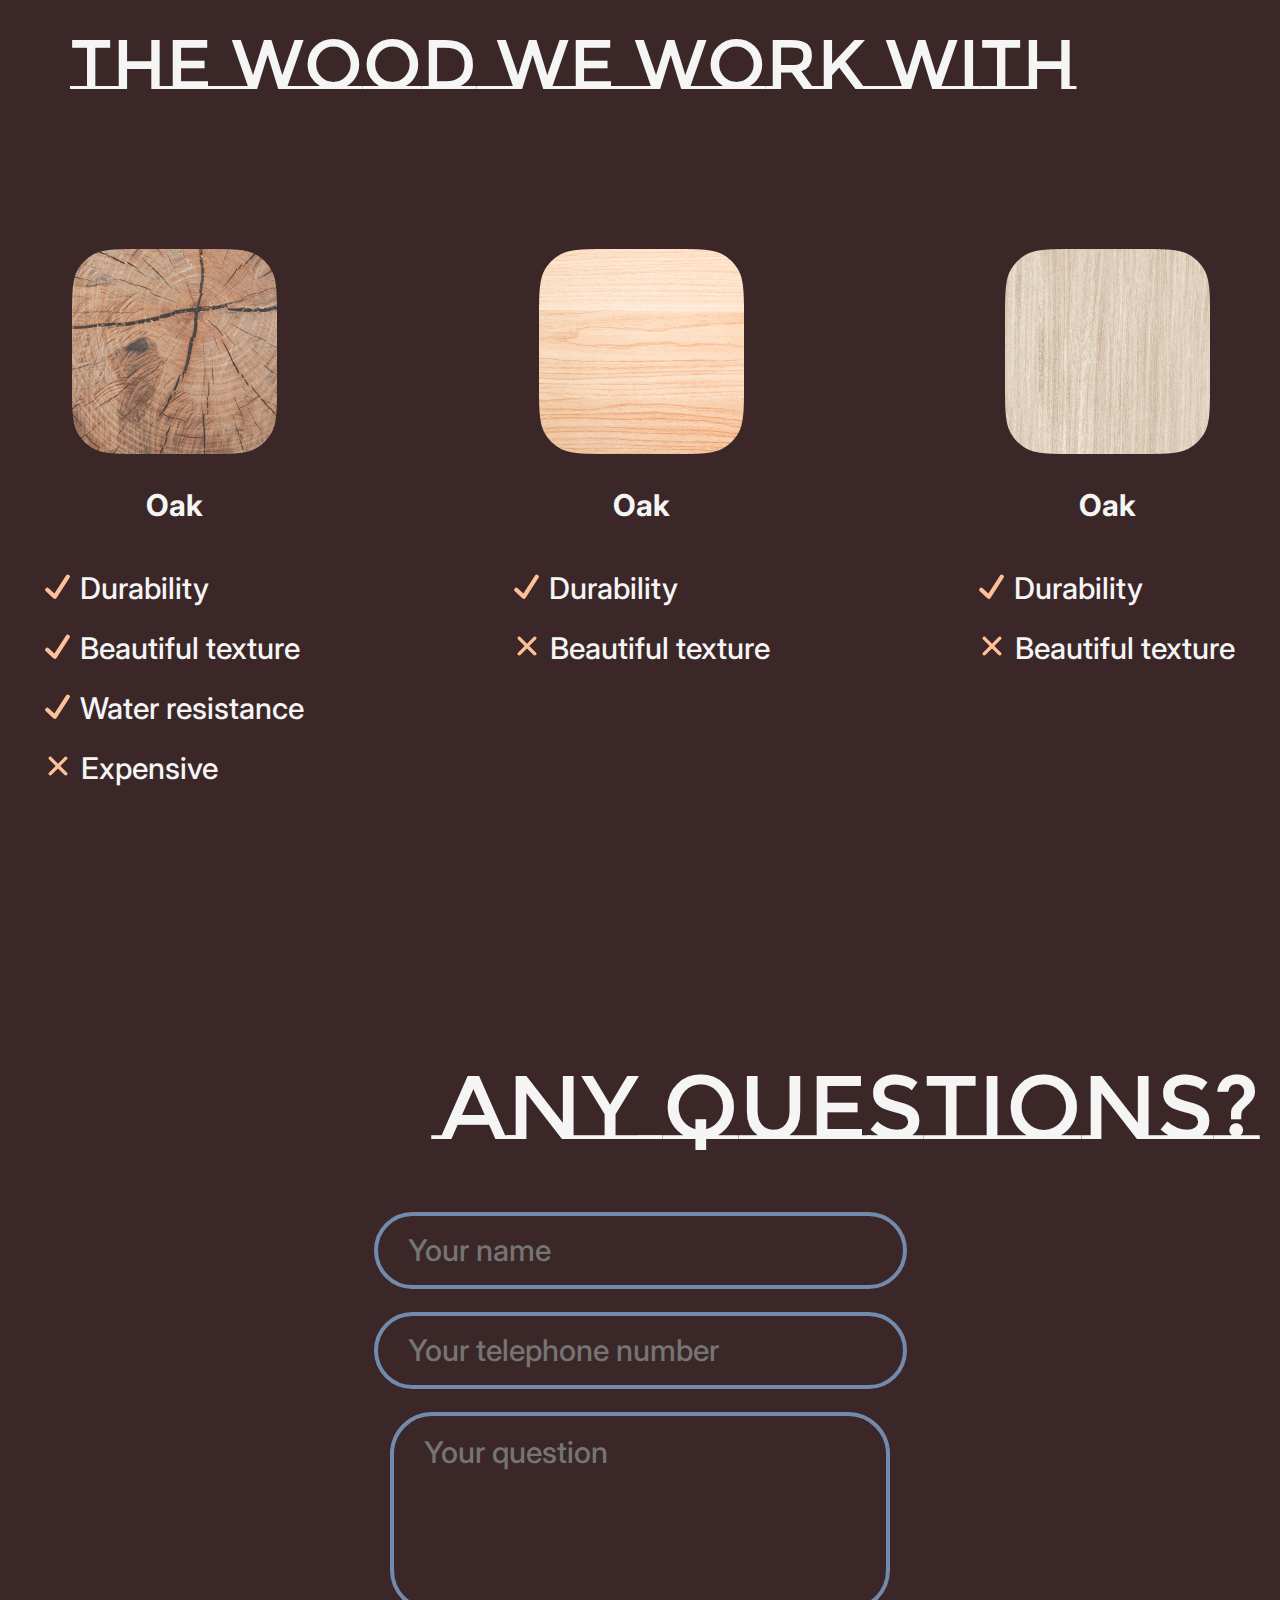
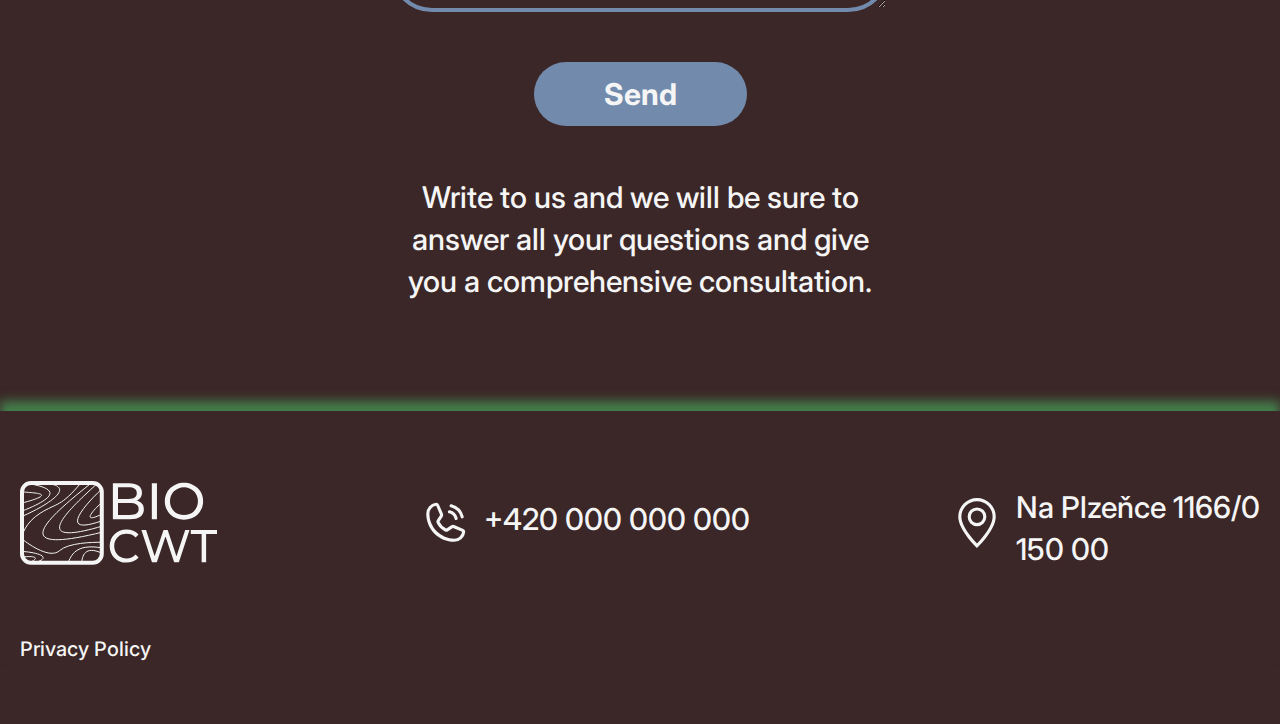
<file: gallery.html>
<!DOCTYPE html>
<html lang="en">
<head>
  <meta charset="UTF-8">
  <meta name="viewport" content="width=device-width, initial-scale=1.0">
  <title>Toop</title>
  <link rel="preconnect" href="https://fonts.googleapis.com">
  <link rel="preconnect" href="https://fonts.gstatic.com" crossorigin>
  <link href="https://fonts.googleapis.com/css2?family=Inter:wght@100;300;400;500;700&family=Montserrat+Subrayada:wght@400;700&family=Montserrat:wght@100;200;300;400;500;600;700&display=swap" rel="stylesheet">
  <link rel="stylesheet" href="css/style.min.css">
  <link rel="stylesheet" href="css/slick.css">
</head>
<body>

  <header class="header header__active">
    <div class="container">
      <div class="header__inner header__inner-active">
        <div class="header__logo">
          <a href="index.html">
            <img src="images/header/01.svg" alt="logo">
          </a>
        </div>
        <nav class="menu">
          <ul class="menu__list">
            <li class="menu__list-item">
              <a href="gallery.html" class="menu__list-link menu__list-link--active">
                Gallery
              </a>
            </li>
            <li class="menu__list-item">
              <a href="price.html" class="menu__list-link">
                Prices for services
              </a>
            </li>
            <li class="menu__list-item">
              <a href="about.html" class="menu__list-link">
                About us
              </a>
            </li>
            <li class="menu__list-item">
              <a href="contact.html" class="menu__list-link">
                Contact
              </a>
            </li>
          </ul>
        </nav>
      </div>
    </div>
  </header>

  <main class="main">

    <section class="slider">
      <div class="container">
        <div class="slider__title">
          Our work
        </div>
        <div  class="slider__items">
          <div class="slider__item">
            <img class="slider__item-img" src="images/slider/01.png" alt="logo">
          </div>
          <div class="slider__item">
            <img class="slider__item-img" src="images/slider/01.png" alt="logo">
          </div>
          <div class="slider__item">
            <img class="slider__item-img" src="images/slider/01.png" alt="logo">
          </div>
        </div>
      </div>
    </section>

    <section class="wood">
      <div class="container">
        <div class="wood__inner">
          <div class="wood__title">
            THE WOOD WE WORK WITH
          </div>
          <div class="wood__items">
            <div class="wood__item">
              <div class="wood__item-img">
                <img src="images/wood/01.png" class="wood__item-images" alt="img">
              </div>
              <div class="wood__item-content">
                <div class="wood__item-title">
                  Oak
                </div>
                <ul class="wood__list">
                  <li class="wood__list-item">
                    <div class="wood__list-img">
                      <img class="wood__list-images" src="images/wood/04.svg" alt="logo">
                    </div>
                    <p class="wood__list-text">
                      Durability
                    </p>
                  </li>
                  <li class="wood__list-item">
                    <div class="wood__list-img">
                      <img class="wood__list-images" src="images/wood/04.svg" alt="logo">
                    </div>
                    <p class="wood__list-text">
                      Beautiful texture
                    </p>
                  </li>
                  <li class="wood__list-item">
                    <div class="wood__list-img">
                      <img class="wood__list-images" src="images/wood/04.svg" alt="logo">
                    </div>
                    <p class="wood__list-text">
                      Water resistance
                    </p>
                  </li>
                  <li class="wood__list-item">
                    <div class="wood__list-img">
                      <img class="wood__list-images" src="images/wood/05.svg" alt="logo">
                    </div>
                    <p class="wood__list-text">
                      Expensive
                    </p>
                  </li>
                </ul>
              </div>
            </div>
            <div class="wood__item">
              <div class="wood__item-img">
                <img src="images/wood/02.png" class="wood__item-images" alt="img">
              </div>
              <div class="wood__item-content">
                <div class="wood__item-title">
                  Oak
                </div>
                <ul class="wood__list">
                  <li class="wood__list-item">
                    <div class="wood__list-img">
                      <img class="wood__list-images" src="images/wood/04.svg" alt="logo">
                    </div>
                    <p class="wood__list-text">
                      Durability
                    </p>
                  </li>
                  <li class="wood__list-item">
                    <div class="wood__list-img">
                      <img class="wood__list-images" src="images/wood/05.svg" alt="logo">
                    </div>
                    <p class="wood__list-text">
                      Beautiful texture
                    </p>
                  </li>
                </ul>
              </div>
            </div>
            <div class="wood__item">
              <div class="wood__item-img">
                <img src="images/wood/03.png" class="wood__item-images" alt="img">
              </div>
              <div class="wood__item-content">
                <div class="wood__item-title">
                  Oak
                </div>
                <ul class="wood__list">
                  <li class="wood__list-item">
                    <div class="wood__list-img">
                      <img class="wood__list-images" src="images/wood/04.svg" alt="logo">
                    </div>
                    <p class="wood__list-text">
                      Durability
                    </p>
                  </li>
                  <li class="wood__list-item">
                    <div class="wood__list-img">
                      <img class="wood__list-images" src="images/wood/05.svg" alt="logo">
                    </div>
                    <p class="wood__list-text">
                      Beautiful texture
                    </p>
                  </li>
                </ul>
              </div>
            </div>
          </div>
        </div>
      </div>
    </section>

    <section class="questions">
      <div class="container">
        <div class="questions__inner">
          <div class="questions__title">
            Any questions?
          </div>
          <div class="questions__content">
            <div class="questions__wrapper">
              <form class="form">
                <div class="form__item">
                  <input type="text" class="form__input" placeholder="Your name">
                </div>
                <div class="form__item">
                  <input type="text" class="form__input" placeholder="Your telephone number">
                </div>
                <div class="form__item">
                  <textarea placeholder="Your question" name="massage" id="formMassage" cols="30" rows="10" class="form__input form__textarea"></textarea>
                </div>
              </form>
              <div class="questions__button">
                <a href="#!" class="questions__button-link">
                  Send
                </a>
              </div>
            </div>
            <div class="questions__text">
              Write to us and we will be sure to <br> answer all your questions and give <br> you a comprehensive consultation.
            </div>
          </div>
        </div>
      </div>
    </section>

    <footer class="footer">
      <div class="container">
        <div class="footer__content">
          <div class="footer__logo">
            <a href="gallery.html">
              <img src="images/footer/01.svg" alt="logo">
            </a>
          </div>
          <div class="footer__tel">
            <div class="footer__tel-img">
              <img src="images/footer/02.svg" alt="tel">
            </div>
            <p class="footer__tel-text">
              <a href="tel:+420000000000">
                +420 000 000 000
              </a>
            </p>
          </div>
          <div class="footer__adress">
            <div class="footer__adress-img">
              <img src="images/footer/03.svg" alt="adress">
            </div>
            <p class="footer__adress-text">
              Na Plzeňce 1166/0 <br>
              150 00
            </p>
          </div>
        </div>
        <div class="footer__info">
          <p class="footer__info-text">
            Privacy Policy
          </p>
        </div>
      </div>
    </footer>

  </main>

  <script src="https://ajax.googleapis.com/ajax/libs/jquery/3.4.1/jquery.min.js"></script>
  <script src="js/main.min.js"></script>
  <script src="js/slick.js"></script>
</body>
</html>
</file>
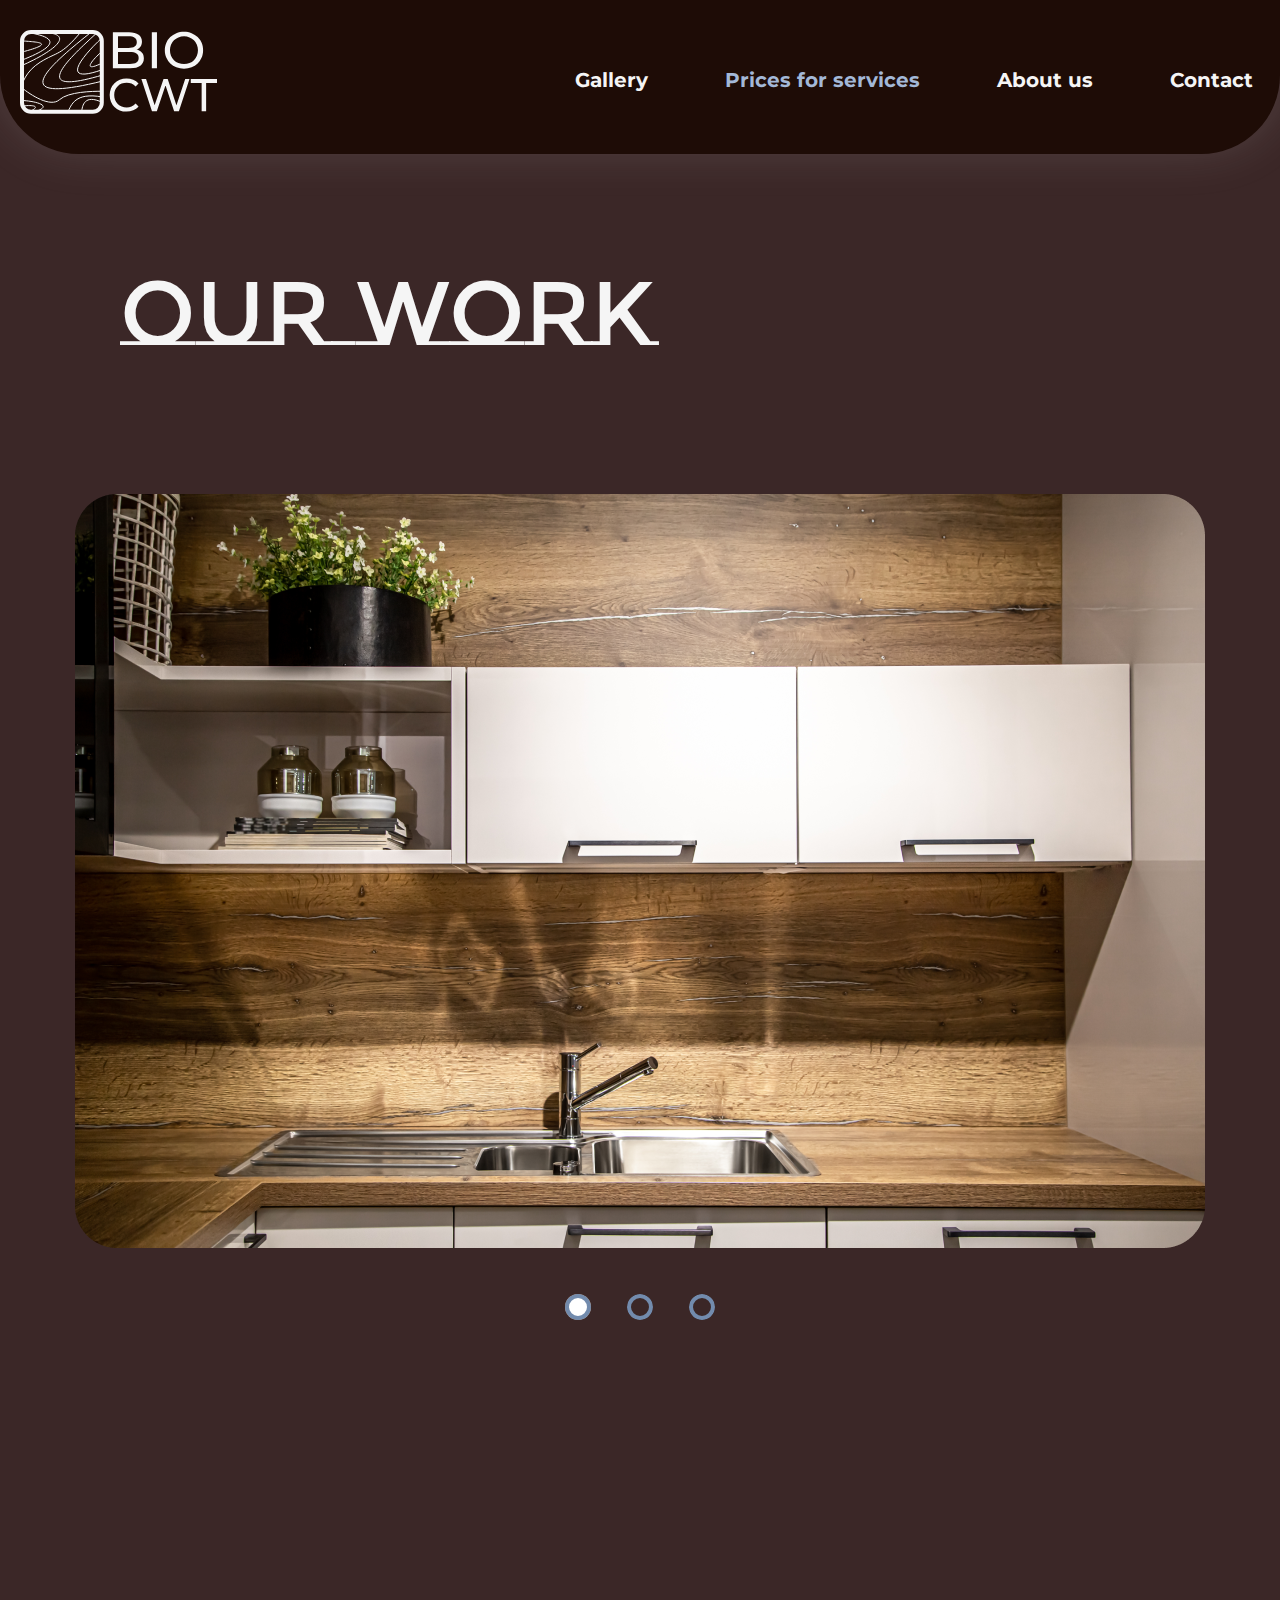
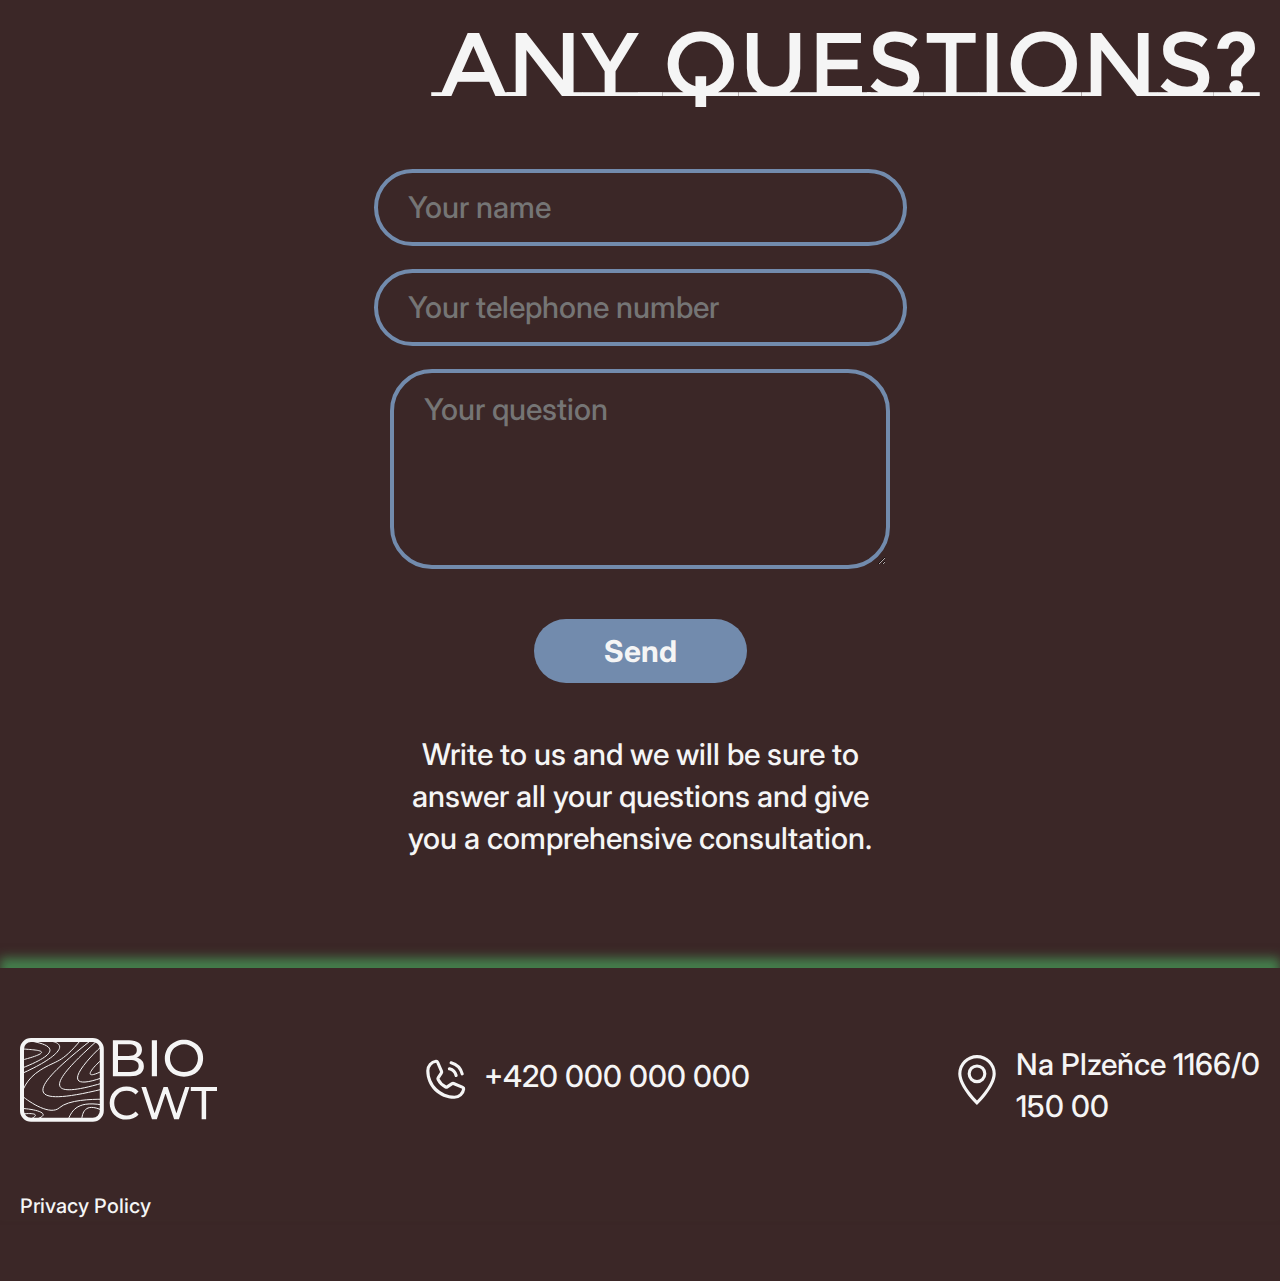
<file: price.html>
<!DOCTYPE html>
<html lang="en">
<head>
  <meta charset="UTF-8">
  <meta name="viewport" content="width=device-width, initial-scale=1.0">
  <title>Toop</title>
  <link rel="preconnect" href="https://fonts.googleapis.com">
  <link rel="preconnect" href="https://fonts.gstatic.com" crossorigin>
  <link href="https://fonts.googleapis.com/css2?family=Inter:wght@100;300;400;500;700&family=Montserrat+Subrayada:wght@400;700&family=Montserrat:wght@100;200;300;400;500;600;700&display=swap" rel="stylesheet">
  <link rel="stylesheet" href="css/style.min.css">
  <link rel="stylesheet" href="css/slick.css">
</head>
<body>

  <header class="header header__active">
    <div class="container">
      <div class="header__inner header__inner-active">
        <div class="header__logo">
          <a href="index.html">
            <img src="images/header/01.svg" alt="logo">
          </a>
        </div>
        <nav class="menu">
          <ul class="menu__list">
            <li class="menu__list-item">
              <a href="gallery.html" class="menu__list-link">
                Gallery
              </a>
            </li>
            <li class="menu__list-item">
              <a href="price.html" class="menu__list-link menu__list-link--active">
                Prices for services
              </a>
            </li>
            <li class="menu__list-item">
              <a href="about.html" class="menu__list-link">
                About us
              </a>
            </li>
            <li class="menu__list-item">
              <a href="contact.html" class="menu__list-link">
                Contact
              </a>
            </li>
          </ul>
        </nav>
      </div>
    </div>
  </header>

  <main class="main">

    <section class="slider">
      <div class="container">
        <div class="slider__title">
          Our work
        </div>
        <div  class="slider__items">
          <div class="slider__item">
            <img class="slider__item-img" src="images/slider/01.png" alt="logo">
          </div>
          <div class="slider__item">
            <img class="slider__item-img" src="images/slider/01.png" alt="logo">
          </div>
          <div class="slider__item">
            <img class="slider__item-img" src="images/slider/01.png" alt="logo">
          </div>
        </div>
      </div>
    </section>

    <section class="questions">
      <div class="container">
        <div class="questions__inner">
          <div class="questions__title">
            Any questions?
          </div>
          <div class="questions__content">
            <div class="questions__wrapper">
              <form class="form">
                <div class="form__item">
                  <input type="text" class="form__input" placeholder="Your name">
                </div>
                <div class="form__item">
                  <input type="text" class="form__input" placeholder="Your telephone number">
                </div>
                <div class="form__item">
                  <textarea placeholder="Your question" name="massage" id="formMassage" cols="30" rows="10" class="form__input form__textarea"></textarea>
                </div>
              </form>
            <div class="questions__button">
              <a href="#!" class="questions__button-link">
                Send
              </a>
            </div>
          </div>
            <div class="questions__text">
              Write to us and we will be sure to <br> answer all your questions and give <br> you a comprehensive consultation.
            </div>
          </div>
        </div>
      </div>
    </section>

    <footer class="footer">
      <div class="container">
        <div class="footer__content">
          <div class="footer__logo">
            <a href="index.html">
              <img src="images/footer/01.svg" alt="logo">
            </a>
          </div>
          <div class="footer__tel">
            <div class="footer__tel-img">
              <img src="images/footer/02.svg" alt="tel">
            </div>
            <p class="footer__tel-text">
              <a href="tel:+420000000000">
                +420 000 000 000
              </a>
            </p>
          </div>
          <div class="footer__adress">
            <div class="footer__adress-img">
              <img src="images/footer/03.svg" alt="adress">
            </div>
            <p class="footer__adress-text">
              Na Plzeňce 1166/0 <br>
              150 00
            </p>
          </div>
        </div>
        <div class="footer__info">
          <p class="footer__info-text">
            Privacy Policy
          </p>
        </div>
      </div>
    </footer>
  </main>

  <script src="https://ajax.googleapis.com/ajax/libs/jquery/3.4.1/jquery.min.js"></script>
  <script src="js/main.min.js"></script>
  <script src="js/slick.js"></script>
</body>
</html>
</file>
<file: css/style.min.css>
html{-webkit-box-sizing:border-box;box-sizing:border-box}*,*::after,*::before{-webkit-box-sizing:inherit;box-sizing:inherit}ul[class],ol[class]{padding:0}body,h1,h2,h3,h4,h5,h6,p,ul[class],ol[class],li,figure,figcaption,blockquote,dl,dd{margin:0}ul[class]{list-style:none}img{max-width:100%}input,button,textarea,select{font:inherit}a{text-decoration:none;display:inline-block;color:inherit}body{font-family:"Inter",sans-serif;min-width:320px;overflow-x:hidden;background-color:#3b2727;font-weight:700;font-size:30px;line-height:42px}.container{max-width:1280px;padding:0 20px;margin:0 auto}.header{padding-top:30px;margin-bottom:100px}.header__inner{display:-webkit-box;display:-ms-flexbox;display:flex;-webkit-box-pack:justify;-ms-flex-pack:justify;justify-content:space-between;-webkit-box-align:center;-ms-flex-align:center;align-items:center}.header__active{border-radius:0px 0px 79px 79px;background:#1e0c06;-webkit-box-shadow:0px -8px 52px rgba(238,238,238,.17);box-shadow:0px -8px 52px rgba(238,238,238,.17);z-index:20}.header__inner-active{padding-bottom:30px}.menu{color:#f5f5f5}.menu__list{display:-webkit-box;display:-ms-flexbox;display:flex}.menu__list-link{font-weight:700;font-size:20px;line-height:24px;font-family:"Montserrat",sans-serif;padding:5px 5px;border:2px solid rgba(0,0,0,0);-webkit-transition:all .5s;-o-transition:all .5s;transition:all .5s}.menu__list-item :hover{border:2px solid #e1764d;padding:5px 5px}.menu__list-link--active{color:#a3b8d7}.menu__list-item+.menu__list-item{padding-left:63px}.solid{min-height:100vh;margin-bottom:200px}.solid__item-img{display:block}.solid__images{position:absolute;margin-left:-400px;-webkit-transform:translateY(-268px);-ms-transform:translateY(-268px);transform:translateY(-268px);z-index:-1;width:1140px;height:1080px;background-image:url(../images/solid/05.png);background-size:cover;background-repeat:no-repeat}.solid__box{position:relative}.solid__inner{position:absolute;display:-webkit-box;display:-ms-flexbox;display:flex;gap:300px;width:calc(100% - 400px);background-color:#1e0c06;min-height:715px;right:0;border-radius:43px 0px 0px 43px;-webkit-filter:drop-shadow(0px 4px 52px rgba(245, 245, 245, 0.17));filter:drop-shadow(0px 4px 52px rgba(245, 245, 245, 0.17))}.solid__content{position:absolute;top:75px;left:50px}.solid__items{top:43px;position:absolute;right:115px}.solid__title{margin-bottom:22px;font-weight:500;font-size:90px;font-family:"Montserrat Subrayada",sans-serif;line-height:104px;text-transform:uppercase;color:#f5f5f5;max-width:540px}.solid__text{font-weight:400;font-size:30px;line-height:39px;color:#ffdbbb;margin-bottom:60px}.solid__text span{font-weight:700}.solid__btn :hover{background-color:#d5dcee;color:#8e3921}.solid__btn-link{padding:11px 70px;background-color:#728bad;border-radius:42px;color:#f5f5f5;line-height:36px;-webkit-transition:all .5s;-o-transition:all .5s;transition:all .5s}.solid__item:nth-child(3){margin-left:350px}.solid__item:nth-child(1){margin-left:350px}.solid__item:nth-child(2){-webkit-transform:translateY(100px);-ms-transform:translateY(100px);transform:translateY(100px)}.product-line{margin-top:43px;width:2px;height:511px}.wood{margin-bottom:258px}.wood__title{padding-left:100px;padding-bottom:125px;font-weight:500;font-size:90px;text-transform:uppercase;color:#f5f5f5;line-height:120px;font-family:"Montserrat Subrayada",sans-serif}.wood__items{margin:0 10px;display:-webkit-box;display:-ms-flexbox;display:flex;-webkit-box-pack:justify;-ms-flex-pack:justify;justify-content:space-between}.wood__item-img{margin-bottom:33px}.wood__item-images{display:block;-webkit-box-align:center;-ms-flex-align:center;align-items:center;margin:0 auto}.wood__item-content{padding:0 15px}.wood__item-title{line-height:36px;color:#f5f5f5;text-align:center;margin-bottom:44px}.wood__list-item{display:-webkit-box;display:-ms-flexbox;display:flex;gap:10px;-webkit-box-align:center;-ms-flex-align:center;align-items:center}.wood__list-item+.wood__list-item{padding-top:18px}.wood__list-text{color:#f5f5f5;font-weight:500;line-height:36px}.slider{margin-bottom:278px}.slider__title{font-weight:500;font-size:90px;line-height:132.9%;text-transform:uppercase;color:#f5f5f5;font-family:"Montserrat Subrayada",sans-serif;padding-left:100px;margin-bottom:121px}.slider__item-img{margin:0 auto;left:0;right:0;-webkit-box-align:center;-ms-flex-align:center;align-items:center;text-align:center}.slider__item{margin-bottom:26px}.slider__img{position:absolute;z-index:3}.slider__img-right{right:-30px;top:0;bottom:0;-webkit-box-align:center;-ms-flex-align:center;align-items:center;margin:auto 0;-webkit-transform:translateY(-100%);-ms-transform:translateY(-100%);transform:translateY(-100%)}.slider__img-left{left:-30px;top:0;bottom:0;-webkit-box-align:center;-ms-flex-align:center;align-items:center;margin:auto 0;-webkit-transform:translateY(-100%);-ms-transform:translateY(-100%);transform:translateY(-100%)}.slick-dots{display:-webkit-box;display:-ms-flexbox;display:flex;-webkit-box-pack:center;-ms-flex-pack:center;justify-content:center;-webkit-box-align:center;-ms-flex-align:center;align-items:center}#slick-slide-control00{border-radius:50%}.slider__items .slick-dots button{background-image:url(../images/slider/02.svg);background-repeat:no-repeat;font-size:0;width:26px;height:26px;background-color:rgba(0,0,0,0);border:none;cursor:pointer;border-radius:50%}.slider__items .slick-dots li{display:inline-block;margin:0 18px}.slider__items .slick-dots li :hover{-webkit-transition:all .5s;-o-transition:all .5s;transition:all .5s;background-color:#fb9e6e}.slider__items .slick-dots .slick-active button{background-color:#fff}.advantages{margin-bottom:294px}.advantages__title{font-weight:500;font-size:90px;line-height:120px;text-transform:uppercase;color:#f5f5f5;font-family:"Montserrat Subrayada",sans-serif;padding-left:137px;margin-bottom:121px}.advantages__inner{display:-webkit-box;display:-ms-flexbox;display:flex;gap:122px;margin-bottom:121px}.advantages__images{border-radius:42px}.advantages__text{max-width:453px;margin:auto 0;-webkit-box-align:center;-ms-flex-align:center;align-items:center}.advantages__text p:nth-child(1){margin-bottom:26px}.advantages__text p:nth-child(2){margin-bottom:26px}.advantages__text p{font-weight:500;color:#f5f5f5}.advantages__btn{margin:0 auto;-webkit-box-align:center;-ms-flex-align:center;align-items:center;text-align:center}.advantages__btn :hover{background-color:#d5dcee;color:#8e3921}.advantages__button{display:inline-block;-webkit-transition:all .5s;-o-transition:all .5s;transition:all .5s;border-radius:42px;background-color:#728bad;padding:11px 70px;color:#f5f5f5;line-height:36px;-webkit-box-align:center;-ms-flex-align:center;align-items:center;text-align:center;margin:0 auto}.about{margin-bottom:192px;padding-top:200px}.about__inner{width:calc(100% - 400px);background-color:#1e0c06;min-height:780px;border-radius:0px 43px 43px 0px;-webkit-filter:drop-shadow(0px 4px 52px rgba(245, 245, 245, 0.17));filter:drop-shadow(0px 4px 52px rgba(245, 245, 245, 0.17));display:-webkit-box;display:-ms-flexbox;display:flex;gap:62px;position:relative}.about__text{max-width:516px}.about__content{position:absolute;left:243px;top:44px}.about__title{font-weight:500;font-size:90px;line-height:120px;text-transform:uppercase;color:#f5f5f5;font-family:"Montserrat Subrayada",sans-serif;margin-bottom:67px}.about__text{font-weight:700;font-size:30px;line-height:42px;color:#f5f5f5}.about__img-1{position:absolute;right:70px;top:61px}.about__img-2{position:absolute;top:177px;right:157px;border:15px solid #1e0c06;border-radius:60px}.about__img-3{position:absolute;right:102px;bottom:31px}.questions__title{text-align:right;font-weight:500;font-size:90px;line-height:120px;text-transform:uppercase;color:#f5f5f5;font-family:"Montserrat Subrayada",sans-serif;margin-bottom:45px}.questions__content{display:-webkit-box;display:-ms-flexbox;display:flex;gap:110px}.questions__text{max-width:540px;text-align:right;color:#f5f5f5;font-weight:500}.questions__button :hover{color:#8e3921;background-color:#d5dcee}.questions__button-link{-webkit-transition:all .5s;-o-transition:all .5s;transition:all .5s;padding:11px 70px;background-color:#728bad;color:#f5f5f5;border-radius:42px;-webkit-box-align:center;-ms-flex-align:center;align-items:center;text-align:center}.form__item+.form__item{padding-top:23px}.form__input::-webkit-input-placeholder{font-weight:500;font-size:30px;line-height:42px;font-family:"Inter",sans-serif}.form__input::-moz-placeholder{font-weight:500;font-size:30px;line-height:42px;font-family:"Inter",sans-serif}.form__input:-ms-input-placeholder{font-weight:500;font-size:30px;line-height:42px;font-family:"Inter",sans-serif}.form__input::-ms-input-placeholder{font-weight:500;font-size:30px;line-height:42px;font-family:"Inter",sans-serif}.form__input::placeholder{font-weight:500;font-size:30px;line-height:42px;font-family:"Inter",sans-serif}.form{margin-bottom:40px}.form__input{max-width:600px;height:77px;border:4px solid #728bad;border-radius:42px;padding:0 30px;background-color:rgba(0,0,0,0);color:#f5f5f5;font-weight:500;font-size:30px;line-height:42px}.form__textarea{max-width:500px;resize:vertical;min-height:200px;padding-top:15px}.footer{margin-top:109px;-webkit-box-shadow:0px 0px 0px rgba(0,0,0,0),0px -10px 10px #447e4c;box-shadow:0px 0px 0px rgba(0,0,0,0),0px -10px 10px #447e4c}.footer__content{padding-top:70px;display:-webkit-box;display:-ms-flexbox;display:flex;-webkit-box-pack:justify;-ms-flex-pack:justify;justify-content:space-between;-webkit-box-align:center;-ms-flex-align:center;align-items:center;margin-bottom:60px}.footer__tel{display:-webkit-box;display:-ms-flexbox;display:flex;gap:14px}.footer__adress{display:-webkit-box;display:-ms-flexbox;display:flex;gap:14px;-webkit-box-align:center;-ms-flex-align:center;align-items:center}.footer__adress-text,.footer__tel-text{color:#f5f5f5;font-weight:500}.footer__info-text{font-weight:500;font-size:20px;line-height:28px;color:#f5f5f5;margin-bottom:61px}.contact{padding-top:300px}.contact__inner{display:-webkit-box;display:-ms-flexbox;display:flex;-webkit-box-pack:justify;-ms-flex-pack:justify;justify-content:space-between}.contact__title{font-family:"Montserrat Subrayada",sans-serif;font-weight:500;font-size:90px;line-height:120px;text-transform:uppercase;color:#f5f5f5;margin-bottom:120px}.contact__tel{-webkit-box-align:center;-ms-flex-align:center;align-items:center;display:-webkit-box;display:-ms-flexbox;display:flex;gap:14px;padding-bottom:50px}.contact__tel-text{font-weight:500;color:#f5f5f5}.contact__adress{-webkit-box-align:center;-ms-flex-align:center;align-items:center;display:-webkit-box;display:-ms-flexbox;display:flex;gap:14px}.contact__adress-text{font-weight:500;color:#f5f5f5}@media(max-width: 1800px){.product-line{display:none}.solid__items{position:static;display:-webkit-box;display:-ms-flexbox;display:flex;-webkit-box-pack:center;-ms-flex-pack:center;justify-content:center;padding:0 20px}.solid__content{position:static;margin-bottom:50px}.solid__inner{display:block;background-color:rgba(0,0,0,0);width:100%}.solid__box{position:static}.solid__title{max-width:800px;text-align:center;margin:0 auto;margin-bottom:20px}.solid__text{margin:0 auto;text-align:center;margin-bottom:20px}.solid__btn{margin:0 auto;text-align:center;-webkit-box-align:center;-ms-flex-align:center;align-items:center}.solid__item:nth-child(3){margin-left:0px}.solid__item:nth-child(1){margin-left:0px}.solid__item:nth-child(2){-webkit-transform:translateY(0);-ms-transform:translateY(0);transform:translateY(0)}.solid__item+.solid__item{padding-left:50px}.solid__images{width:100%}.about__content{position:static}.about__img-1,.about__img-2,.about__img-3{position:static}.about__inner{display:block;width:100%;border-radius:0;padding:50px 0 50px 0}.about__title{text-align:center;padding:0 20px}.about__text{text-align:center;padding:0 20px;margin:0 auto;margin-bottom:50px}.about__items{-webkit-box-align:center;-ms-flex-align:center;align-items:center;display:-webkit-box;display:-ms-flexbox;display:flex;-webkit-box-pack:center;-ms-flex-pack:center;justify-content:center;padding:0 20px}}@media(max-width: 1320px){.wood__title{font-size:70px;padding-left:50px}.slider__img{display:none !important}.slider__img-right{display:none}.slider__img-left{display:none}.slick-arrow{display:none}}@media(max-width: 1289px){.advantages__inner{display:block;margin-bottom:50px}.advantages__images{display:block;margin:0 auto;-webkit-box-align:center;-ms-flex-align:center;align-items:center}.advantages__img{margin-bottom:50px}.advantages__text{text-align:center;margin:0 auto}.questions__content{display:block}.questions__wrapper{-webkit-box-align:center;-ms-flex-align:center;align-items:center;text-align:center;margin:0 auto;margin-bottom:50px}.questions__text{text-align:center;margin:0 auto}}@media(max-width: 1158px){.contact__inner{display:block}.contact__title{text-align:center;padding:0 20px}.contact__tel,.contact__adress{-webkit-box-align:center;-ms-flex-align:center;align-items:center;text-align:center;margin:0 auto;-webkit-box-pack:center;-ms-flex-pack:center;justify-content:center}.contact__adress{margin-bottom:50px}.contact__map-item{margin:0 auto;-webkit-box-align:center;-ms-flex-align:center;align-items:center;text-align:center;display:block;-webkit-box-pack:center;-ms-flex-pack:center;justify-content:center}}@media(max-width: 1081px){.advantages__title{font-size:70px;padding-left:100px;line-height:100px}}@media(max-width: 961px){.footer__content{display:block}.footer__logo{display:block;text-align:center;-webkit-box-align:center;-ms-flex-align:center;align-items:center;margin:0 auto;margin-bottom:50px}.footer__logo-img{padding:0 20px}.footer__tel{margin:0 auto;text-align:center;-webkit-box-align:center;-ms-flex-align:center;align-items:center;-webkit-box-pack:center;-ms-flex-pack:center;justify-content:center;margin-bottom:50px}.footer__adress{margin:0 auto;text-align:center;-webkit-box-align:center;-ms-flex-align:center;align-items:center;-webkit-box-pack:center;-ms-flex-pack:center;justify-content:center}.footer__tel-images{display:block;-webkit-box-align:center;-ms-flex-align:center;align-items:center;text-align:center}.footer__adress-images{display:block;-webkit-box-align:center;-ms-flex-align:center;align-items:center;text-align:center}.footer__info-text{text-align:center;padding:0 20px}}@media(max-width: 939px){.header__inner{display:block}.header__logo{margin:0 auto;-webkit-box-align:center;-ms-flex-align:center;align-items:center;text-align:center;margin-bottom:20px}.menu__list{display:-webkit-box;display:-ms-flexbox;display:flex;-webkit-box-pack:center;-ms-flex-pack:center;justify-content:center}}@media(max-width: 939px){.solid__title{font-size:70px}.solid__text{font-size:20px}.advantages__title{font-size:50px;line-height:80px;margin-bottom:100px}.questions__title{font-size:70px;line-height:90px}}@media(max-width: 824px){.wood__items{display:block;-webkit-box-align:center;-ms-flex-align:center;align-items:center;text-align:center;margin:0 auto}.wood__list-item{display:block}.wood__list-images{margin:0 auto}.wood__list-text{padding-top:20px}.wood__item+.wood__item{padding-top:50px}.slider__title{font-size:70px;line-height:90px}}@media(max-width: 839px){.about__items{display:block}.about__img-1{padding-bottom:50px}.about__img-2{border:none;display:block;padding-bottom:50px}.about__img{margin:0 auto;-webkit-box-align:center;-ms-flex-align:center;align-items:center;text-align:center;display:block}.contact{padding-top:200px}}@media(max-width: 739px){.menu__list-item+.menu__list-item{padding-left:40px}}@media(max-width: 700px){.questions__title{font-size:50px}.contact__map-item{width:100%}.contact__title{font-size:70px;margin-bottom:50px}}@media(max-width: 675px){.menu__list-item+.menu__list-item{padding-left:20px}.solid__images{display:none}.advantages__title{margin-bottom:50px;padding-left:60px}.about__title{font-size:70px;line-height:90px}.about__text{font-size:20px}.contact{padding-top:150px}}@media(max-width: 658px){.wood__title{font-size:50px;line-height:90px}}@media(max-width: 607px){.menu__list{display:block;text-align:center;-webkit-box-align:center;-ms-flex-align:center;align-items:center}.menu__list-item+.menu__list-item{padding-left:0px;padding-top:20px}.solid__items{display:block}.solid__item+.solid__item{padding-left:0;padding-top:50px}.solid__item-img{margin:0 auto}.wood{padding-top:400px}.slider__title{font-size:60px;padding-left:50px}.advantages__title{font-size:40px;padding-left:40px}}@media(max-width: 558px){.solid__title{font-size:50px;line-height:90px}.advantages__button{padding:11px 50px}.form__input{width:400px}.questions__title{font-size:40px}.form__input::-webkit-input-placeholder{font-size:20px}.form__input::-moz-placeholder{font-size:20px}.form__input:-ms-input-placeholder{font-size:20px}.form__input::-ms-input-placeholder{font-size:20px}.form__input::placeholder{font-size:20px}.contact__adress-text,.contact__tel-text{font-size:20px}.contact{padding-top:100px}}@media(max-width: 483px){.wood__title{font-size:40px;line-height:70px}.slider__title{font-size:50px;padding-left:30px}.advantages__title{font-size:30px;line-height:60px;padding-left:20px}.advantages__text{font-size:20px;line-height:30px}.about__title{font-size:50px}.wood__title{padding-bottom:50px}.about{padding-top:0}.form__input{width:300px}.questions__title{font-size:30px;line-height:60px}.contact__title{font-size:50px;line-height:80px}.wood{padding-top:300px}}@media(max-width: 403px){.wood__title{padding-left:20px}}@media(max-width: 396px){.footer__tel-text,.footer__adress-text{font-size:20px}.contact{padding-top:0}}@media(max-width: 383px){.wood__title{padding-left:10px;font-size:30px}.slider__title{font-size:40px;line-height:50px}.advantages__title{font-size:25px;line-height:45px}}@media(max-width: 350px){.solid__title{font-size:40px}.form__input{width:250px}}
</file>
